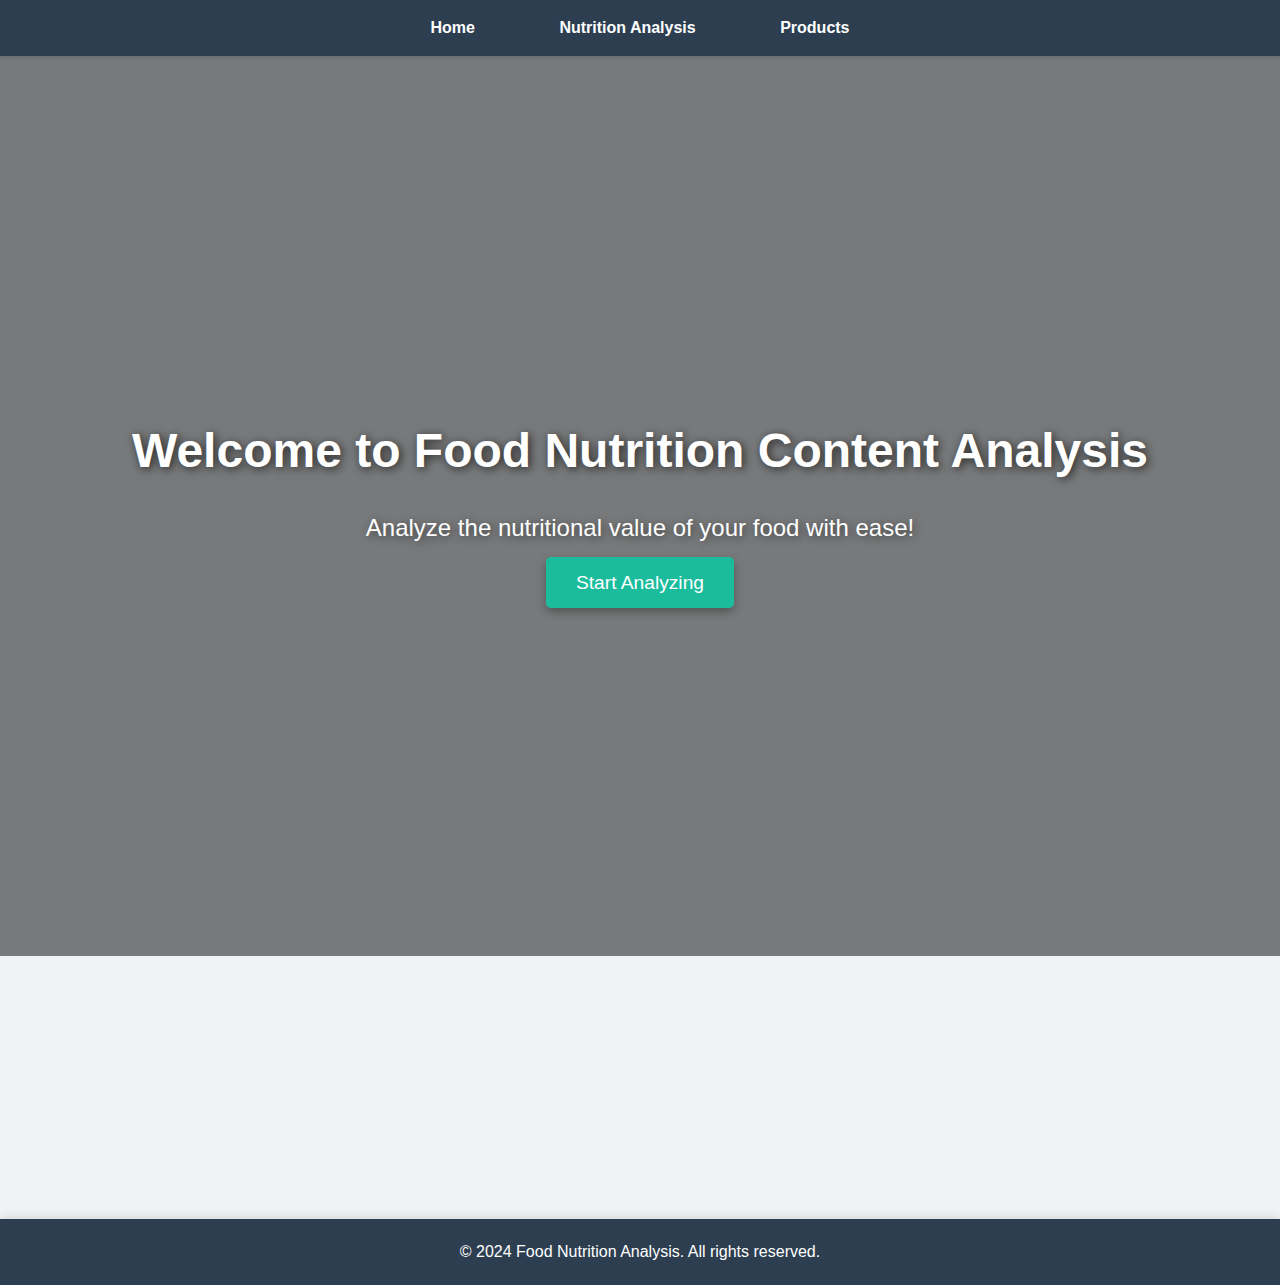
<file: index.html>
<!DOCTYPE html>
<html lang="en">
<head>
    <meta charset="UTF-8">
    <meta name="viewport" content="width=device-width, initial-scale=1.0">
    <title>Food Nutrition Content Analysis</title>
    <link rel="stylesheet" href="styles.css">
</head>
<body>
    <!-- Navigation Bar -->
    <nav>
        <ul>
            <li><a href="index.html">Home</a></li>
            <li><a href="nutrition.html">Nutrition Analysis</a></li>
            <li><a href="products.html">Products</a></li>
        </ul>
    </nav>

    <!-- Homepage Content -->
    <header>
        <div class="hero-content">
            <h1>Welcome to Food Nutrition Content Analysis</h1>
            <p>Analyze the nutritional value of your food with ease!</p>
            <a href="nutrition.html" class="cta-button">Start Analyzing</a>
        </div>
    </header>

    <!-- About Section with Shadow and Fading Effect -->
    <section id="about">
        <h2>About Us</h2>
        <p>We provide accurate food nutrition data for thousands of food items. Whether you're interested in fruits, vegetables, dairy, or other products, we've got you covered.</p>
        <a href="products.html" class="cta-link">Explore Products</a>
    </section>

    <footer>
        <p>&copy; 2024 Food Nutrition Analysis. All rights reserved.</p>
    </footer>
</body>
</html>
</file>
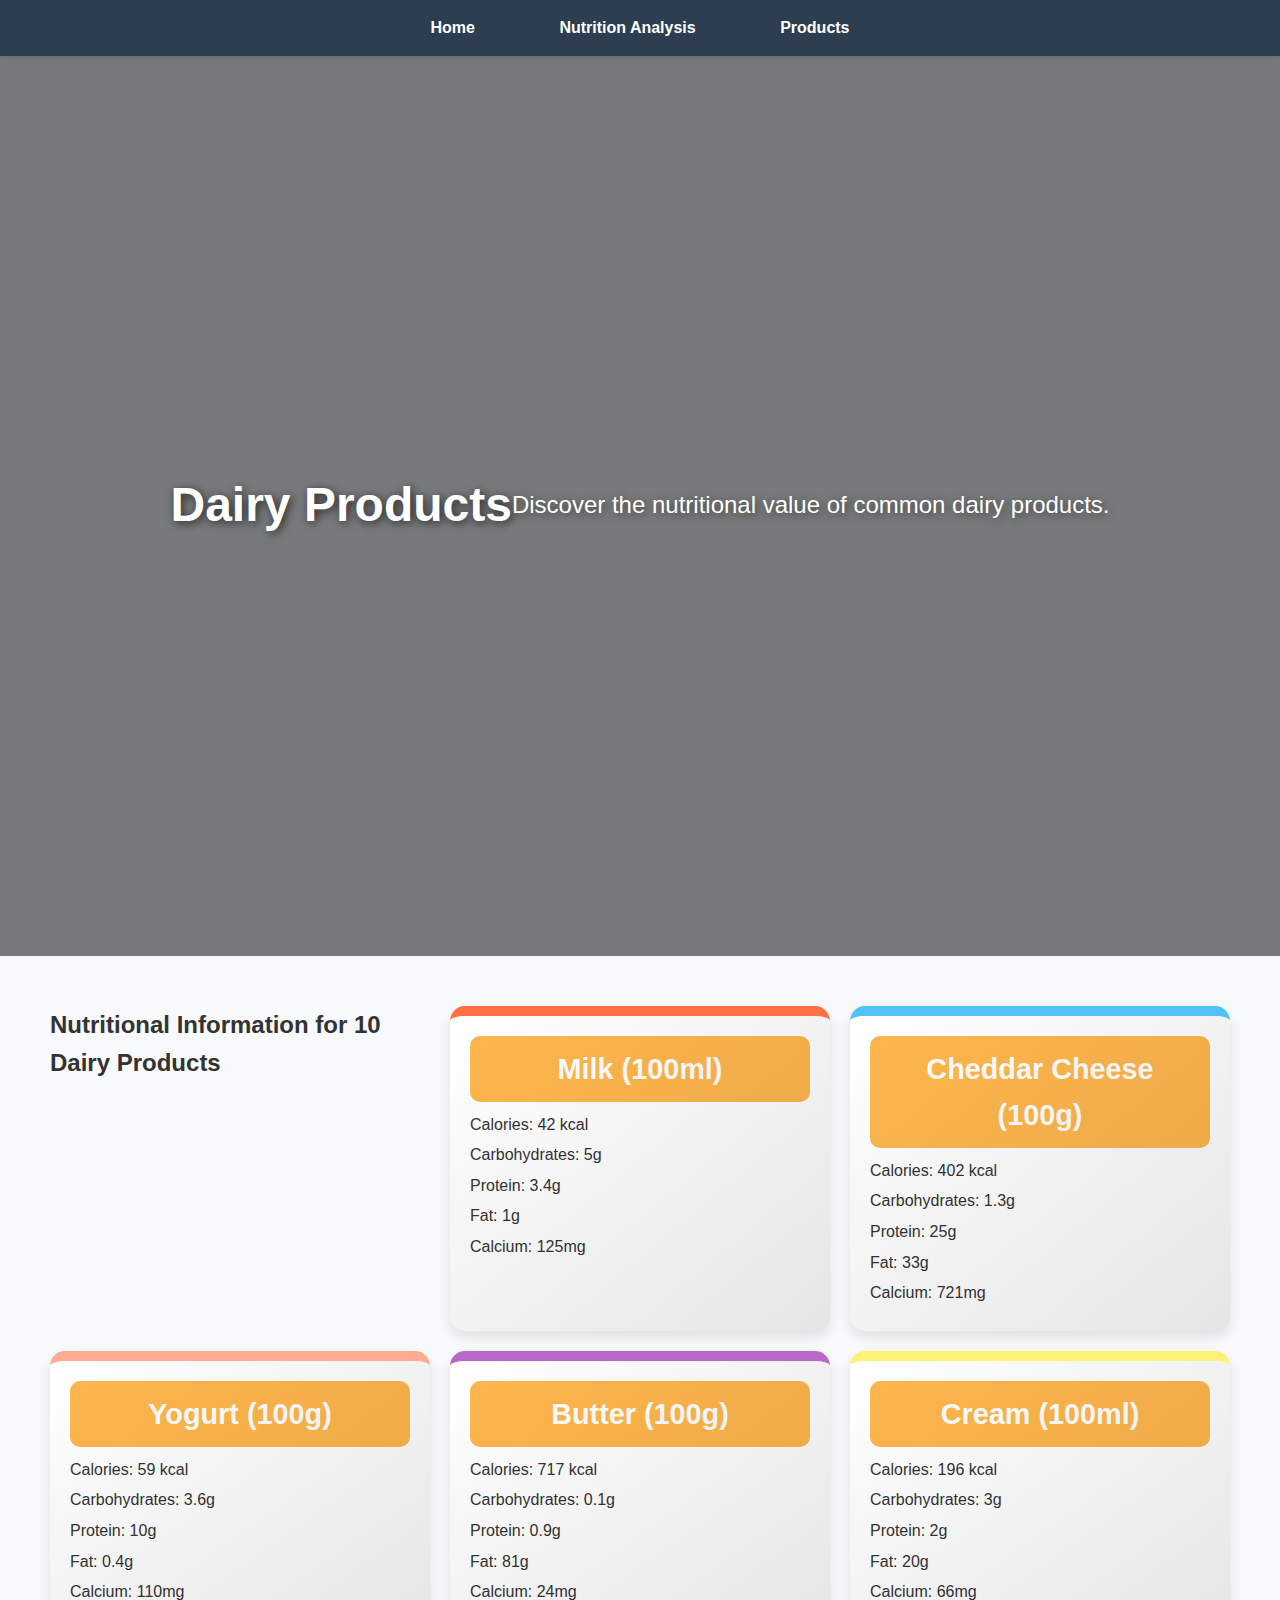
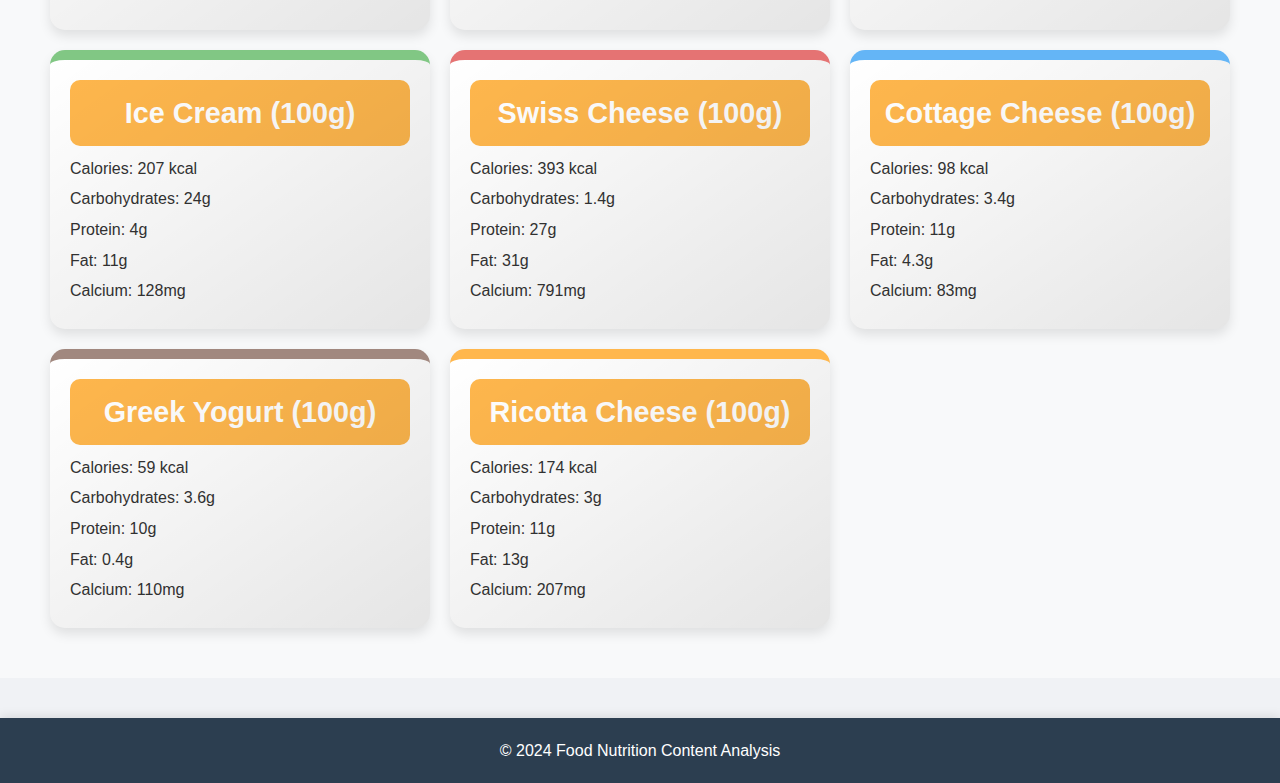
<file: dairy.html>
<!DOCTYPE html>
<html lang="en">
<head>
    <meta charset="UTF-8">
    <meta name="viewport" content="width=device-width, initial-scale=1.0">
    <title>Dairy Products</title>
    <link rel="stylesheet" href="styles.css">
</head>
<body>
    <!-- Navigation Bar -->
    <nav>
        <ul>
            <li><a href="index.html">Home</a></li>
            <li><a href="nutrition.html">Nutrition Analysis</a></li>
            <li><a href="products.html">Products</a></li>
        </ul>
    </nav>

    <!-- Header -->
    <header>
        <h1>Dairy Products</h1>
        <p>Discover the nutritional value of common dairy products.</p>
    </header>

    <!-- Dairy List Section -->
    <section id="dairy-list">
        <h2>Nutritional Information for 10 Dairy Products</h2>

        <!-- 10 Dairy Products with their nutritional value -->
        <div class="dairy-card">
            <h3>Milk (100ml)</h3>
            <ul>
                <li>Calories: 42 kcal</li>
                <li>Carbohydrates: 5g</li>
                <li>Protein: 3.4g</li>
                <li>Fat: 1g</li>
                <li>Calcium: 125mg</li>
            </ul>
        </div>

        <div class="dairy-card">
            <h3>Cheddar Cheese (100g)</h3>
            <ul>
                <li>Calories: 402 kcal</li>
                <li>Carbohydrates: 1.3g</li>
                <li>Protein: 25g</li>
                <li>Fat: 33g</li>
                <li>Calcium: 721mg</li>
            </ul>
        </div>

        <div class="dairy-card">
            <h3>Yogurt (100g)</h3>
            <ul>
                <li>Calories: 59 kcal</li>
                <li>Carbohydrates: 3.6g</li>
                <li>Protein: 10g</li>
                <li>Fat: 0.4g</li>
                <li>Calcium: 110mg</li>
            </ul>
        </div>

        <div class="dairy-card">
            <h3>Butter (100g)</h3>
            <ul>
                <li>Calories: 717 kcal</li>
                <li>Carbohydrates: 0.1g</li>
                <li>Protein: 0.9g</li>
                <li>Fat: 81g</li>
                <li>Calcium: 24mg</li>
            </ul>
        </div>

        <div class="dairy-card">
            <h3>Cream (100ml)</h3>
            <ul>
                <li>Calories: 196 kcal</li>
                <li>Carbohydrates: 3g</li>
                <li>Protein: 2g</li>
                <li>Fat: 20g</li>
                <li>Calcium: 66mg</li>
            </ul>
        </div>

        <div class="dairy-card">
            <h3>Ice Cream (100g)</h3>
            <ul>
                <li>Calories: 207 kcal</li>
                <li>Carbohydrates: 24g</li>
                <li>Protein: 4g</li>
                <li>Fat: 11g</li>
                <li>Calcium: 128mg</li>
            </ul>
        </div>

        <div class="dairy-card">
            <h3>Swiss Cheese (100g)</h3>
            <ul>
                <li>Calories: 393 kcal</li>
                <li>Carbohydrates: 1.4g</li>
                <li>Protein: 27g</li>
                <li>Fat: 31g</li>
                <li>Calcium: 791mg</li>
            </ul>
        </div>

        <div class="dairy-card">
            <h3>Cottage Cheese (100g)</h3>
            <ul>
                <li>Calories: 98 kcal</li>
                <li>Carbohydrates: 3.4g</li>
                <li>Protein: 11g</li>
                <li>Fat: 4.3g</li>
                <li>Calcium: 83mg</li>
            </ul>
        </div>

        <div class="dairy-card">
            <h3>Greek Yogurt (100g)</h3>
            <ul>
                <li>Calories: 59 kcal</li>
                <li>Carbohydrates: 3.6g</li>
                <li>Protein: 10g</li>
                <li>Fat: 0.4g</li>
                <li>Calcium: 110mg</li>
            </ul>
        </div>

        <div class="dairy-card">
            <h3>Ricotta Cheese (100g)</h3>
            <ul>
                <li>Calories: 174 kcal</li>
                <li>Carbohydrates: 3g</li>
                <li>Protein: 11g</li>
                <li>Fat: 13g</li>
                <li>Calcium: 207mg</li>
            </ul>
        </div>
    </section>

    <!-- Footer -->
    <footer>
        <p>&copy; 2024 Food Nutrition Content Analysis</p>
    </footer>
</body>
</html>
</file>
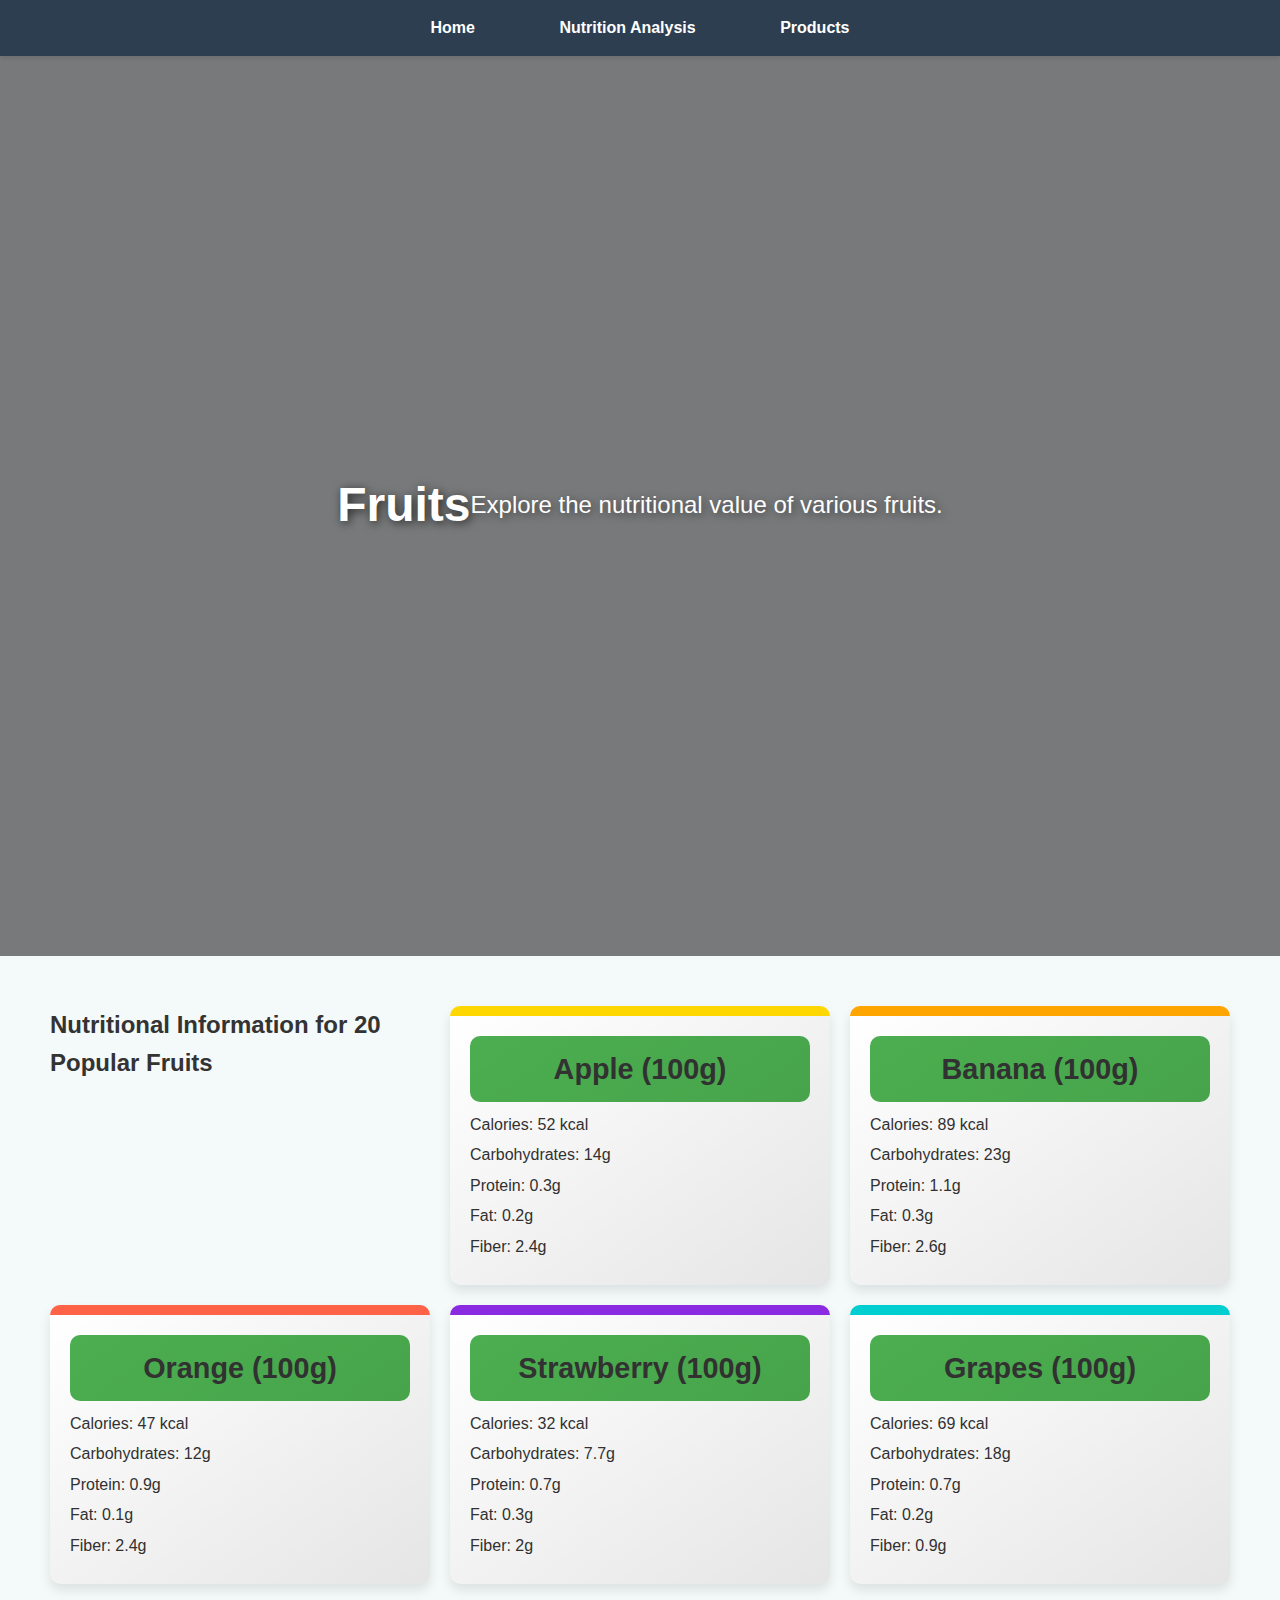
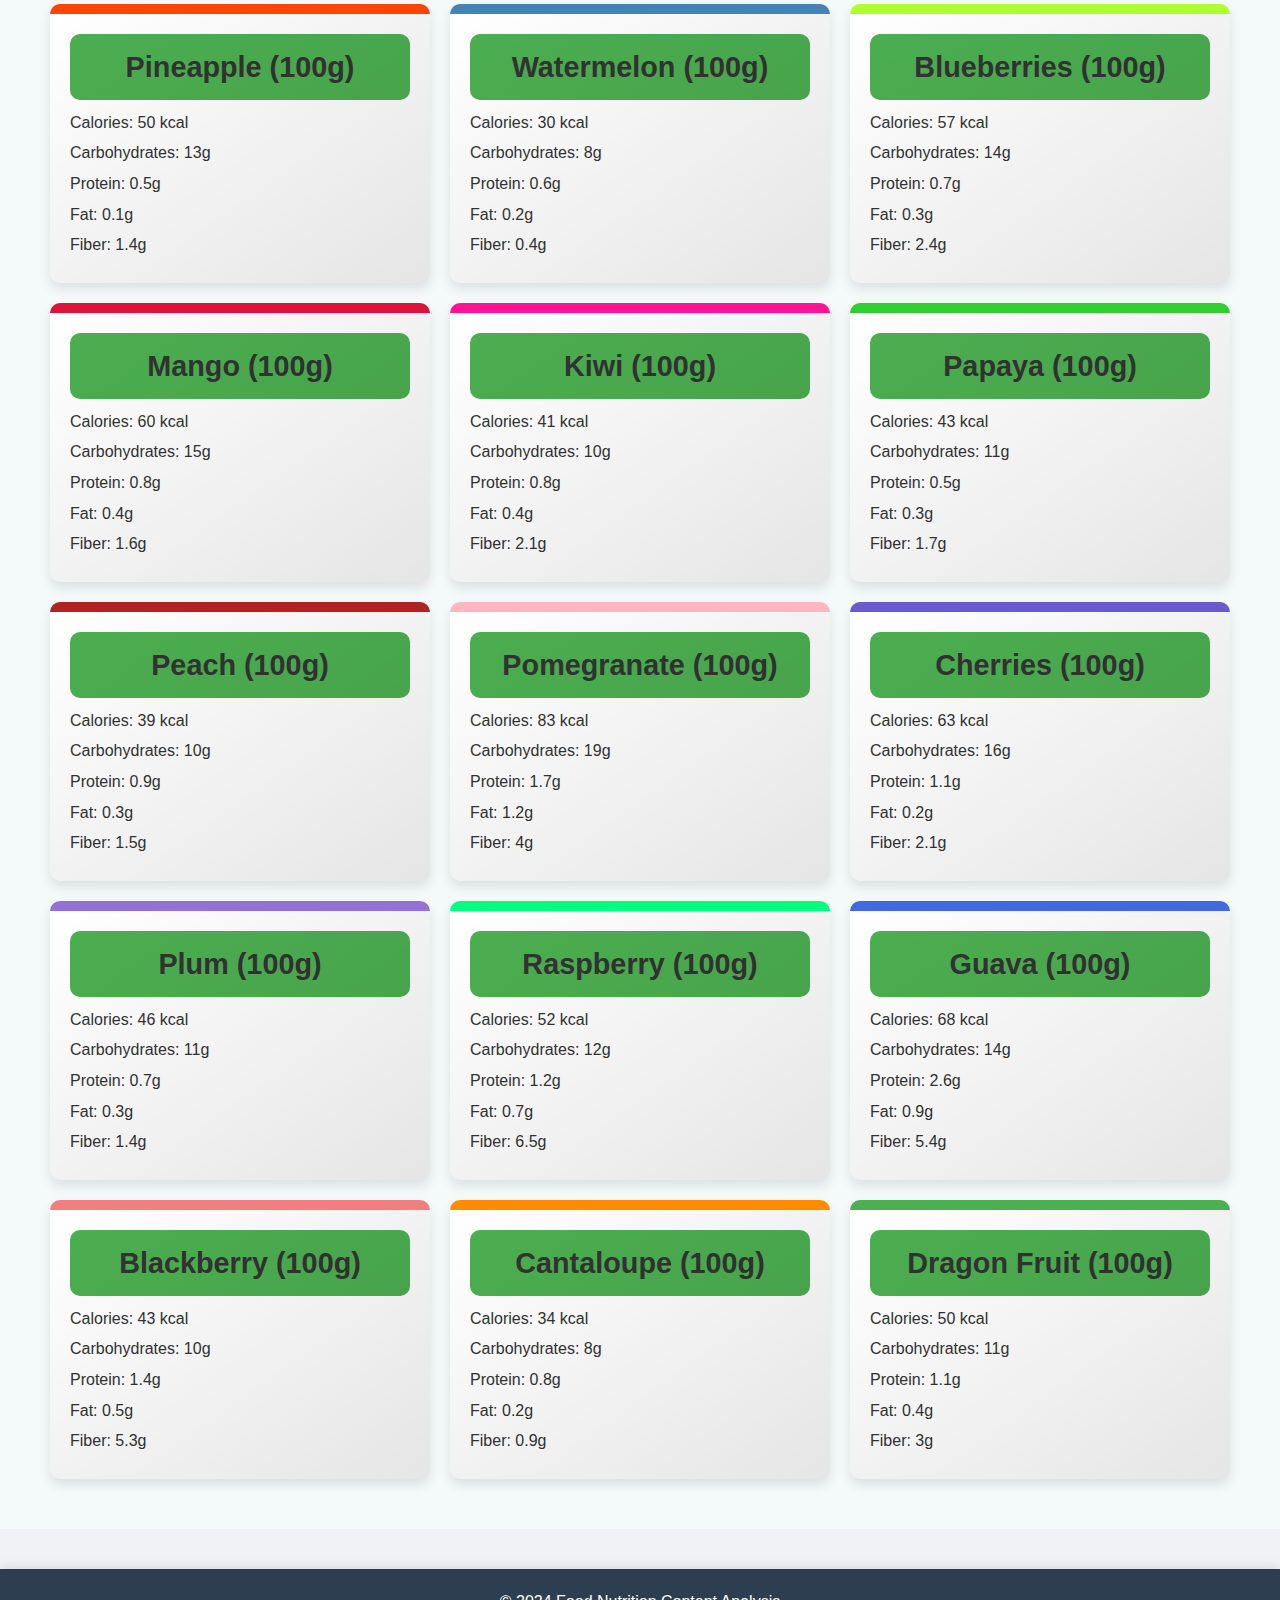
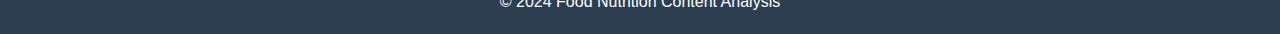
<file: fruits.html>
<!DOCTYPE html>
<html lang="en">
<head>
    <meta charset="UTF-8">
    <meta name="viewport" content="width=device-width, initial-scale=1.0">
    <title>Fruits</title>
    <link rel="stylesheet" href="styles.css">
</head>
<body>
    <!-- Navigation Bar -->
    <nav>
        <ul>
            <li><a href="index.html">Home</a></li>
            <li><a href="nutrition.html">Nutrition Analysis</a></li>
            <li><a href="products.html">Products</a></li>
        </ul>
    </nav>

    <!-- Header -->
    <header>
        <h1>Fruits</h1>
        <p>Explore the nutritional value of various fruits.</p>
    </header>

    <!-- Fruit List Section -->
    <section id="fruits-list">
        <h2>Nutritional Information for 20 Popular Fruits</h2>

        <!-- Existing 10 fruits -->
        <div class="fruit-card">
            <h3>Apple (100g)</h3>
            <ul>
                <li>Calories: 52 kcal</li>
                <li>Carbohydrates: 14g</li>
                <li>Protein: 0.3g</li>
                <li>Fat: 0.2g</li>
                <li>Fiber: 2.4g</li>
            </ul>
        </div>

        <div class="fruit-card">
            <h3>Banana (100g)</h3>
            <ul>
                <li>Calories: 89 kcal</li>
                <li>Carbohydrates: 23g</li>
                <li>Protein: 1.1g</li>
                <li>Fat: 0.3g</li>
                <li>Fiber: 2.6g</li>
            </ul>
        </div>

        <div class="fruit-card">
            <h3>Orange (100g)</h3>
            <ul>
                <li>Calories: 47 kcal</li>
                <li>Carbohydrates: 12g</li>
                <li>Protein: 0.9g</li>
                <li>Fat: 0.1g</li>
                <li>Fiber: 2.4g</li>
            </ul>
        </div>

        <div class="fruit-card">
            <h3>Strawberry (100g)</h3>
            <ul>
                <li>Calories: 32 kcal</li>
                <li>Carbohydrates: 7.7g</li>
                <li>Protein: 0.7g</li>
                <li>Fat: 0.3g</li>
                <li>Fiber: 2g</li>
            </ul>
        </div>

        <div class="fruit-card">
            <h3>Grapes (100g)</h3>
            <ul>
                <li>Calories: 69 kcal</li>
                <li>Carbohydrates: 18g</li>
                <li>Protein: 0.7g</li>
                <li>Fat: 0.2g</li>
                <li>Fiber: 0.9g</li>
            </ul>
        </div>

        <div class="fruit-card">
            <h3>Pineapple (100g)</h3>
            <ul>
                <li>Calories: 50 kcal</li>
                <li>Carbohydrates: 13g</li>
                <li>Protein: 0.5g</li>
                <li>Fat: 0.1g</li>
                <li>Fiber: 1.4g</li>
            </ul>
        </div>

        <div class="fruit-card">
            <h3>Watermelon (100g)</h3>
            <ul>
                <li>Calories: 30 kcal</li>
                <li>Carbohydrates: 8g</li>
                <li>Protein: 0.6g</li>
                <li>Fat: 0.2g</li>
                <li>Fiber: 0.4g</li>
            </ul>
        </div>

        <div class="fruit-card">
            <h3>Blueberries (100g)</h3>
            <ul>
                <li>Calories: 57 kcal</li>
                <li>Carbohydrates: 14g</li>
                <li>Protein: 0.7g</li>
                <li>Fat: 0.3g</li>
                <li>Fiber: 2.4g</li>
            </ul>
        </div>

        <div class="fruit-card">
            <h3>Mango (100g)</h3>
            <ul>
                <li>Calories: 60 kcal</li>
                <li>Carbohydrates: 15g</li>
                <li>Protein: 0.8g</li>
                <li>Fat: 0.4g</li>
                <li>Fiber: 1.6g</li>
            </ul>
        </div>

        <div class="fruit-card">
            <h3>Kiwi (100g)</h3>
            <ul>
                <li>Calories: 41 kcal</li>
                <li>Carbohydrates: 10g</li>
                <li>Protein: 0.8g</li>
                <li>Fat: 0.4g</li>
                <li>Fiber: 2.1g</li>
            </ul>
        </div>

        <!-- New 10 fruits -->
        <div class="fruit-card">
            <h3>Papaya (100g)</h3>
            <ul>
                <li>Calories: 43 kcal</li>
                <li>Carbohydrates: 11g</li>
                <li>Protein: 0.5g</li>
                <li>Fat: 0.3g</li>
                <li>Fiber: 1.7g</li>
            </ul>
        </div>

        <div class="fruit-card">
            <h3>Peach (100g)</h3>
            <ul>
                <li>Calories: 39 kcal</li>
                <li>Carbohydrates: 10g</li>
                <li>Protein: 0.9g</li>
                <li>Fat: 0.3g</li>
                <li>Fiber: 1.5g</li>
            </ul>
        </div>

        <div class="fruit-card">
            <h3>Pomegranate (100g)</h3>
            <ul>
                <li>Calories: 83 kcal</li>
                <li>Carbohydrates: 19g</li>
                <li>Protein: 1.7g</li>
                <li>Fat: 1.2g</li>
                <li>Fiber: 4g</li>
            </ul>
        </div>

        <div class="fruit-card">
            <h3>Cherries (100g)</h3>
            <ul>
                <li>Calories: 63 kcal</li>
                <li>Carbohydrates: 16g</li>
                <li>Protein: 1.1g</li>
                <li>Fat: 0.2g</li>
                <li>Fiber: 2.1g</li>
            </ul>
        </div>

        <div class="fruit-card">
            <h3>Plum (100g)</h3>
            <ul>
                <li>Calories: 46 kcal</li>
                <li>Carbohydrates: 11g</li>
                <li>Protein: 0.7g</li>
                <li>Fat: 0.3g</li>
                <li>Fiber: 1.4g</li>
            </ul>
        </div>

        <div class="fruit-card">
            <h3>Raspberry (100g)</h3>
            <ul>
                <li>Calories: 52 kcal</li>
                <li>Carbohydrates: 12g</li>
                <li>Protein: 1.2g</li>
                <li>Fat: 0.7g</li>
                <li>Fiber: 6.5g</li>
            </ul>
        </div>

        <div class="fruit-card">
            <h3>Guava (100g)</h3>
            <ul>
                <li>Calories: 68 kcal</li>
                <li>Carbohydrates: 14g</li>
                <li>Protein: 2.6g</li>
                <li>Fat: 0.9g</li>
                <li>Fiber: 5.4g</li>
            </ul>
        </div>

        <div class="fruit-card">
            <h3>Blackberry (100g)</h3>
            <ul>
                <li>Calories: 43 kcal</li>
                <li>Carbohydrates: 10g</li>
                <li>Protein: 1.4g</li>
                <li>Fat: 0.5g</li>
                <li>Fiber: 5.3g</li>
            </ul>
        </div>

        <div class="fruit-card">
            <h3>Cantaloupe (100g)</h3>
            <ul>
                <li>Calories: 34 kcal</li>
                <li>Carbohydrates: 8g</li>
                <li>Protein: 0.8g</li>
                <li>Fat: 0.2g</li>
                <li>Fiber: 0.9g</li>
            </ul>
        </div>

        <div class="fruit-card">
            <h3>Dragon Fruit (100g)</h3>
            <ul>
                <li>Calories: 50 kcal</li>
                <li>Carbohydrates: 11g</li>
                <li>Protein: 1.1g</li>
                <li>Fat: 0.4g</li>
                <li>Fiber: 3g</li>
            </ul>
        </div>

    </section>

    <!-- Footer -->
    <footer>
        <p>&copy; 2024 Food Nutrition Content Analysis</p>
    </footer>
</body>
</html>
</file>
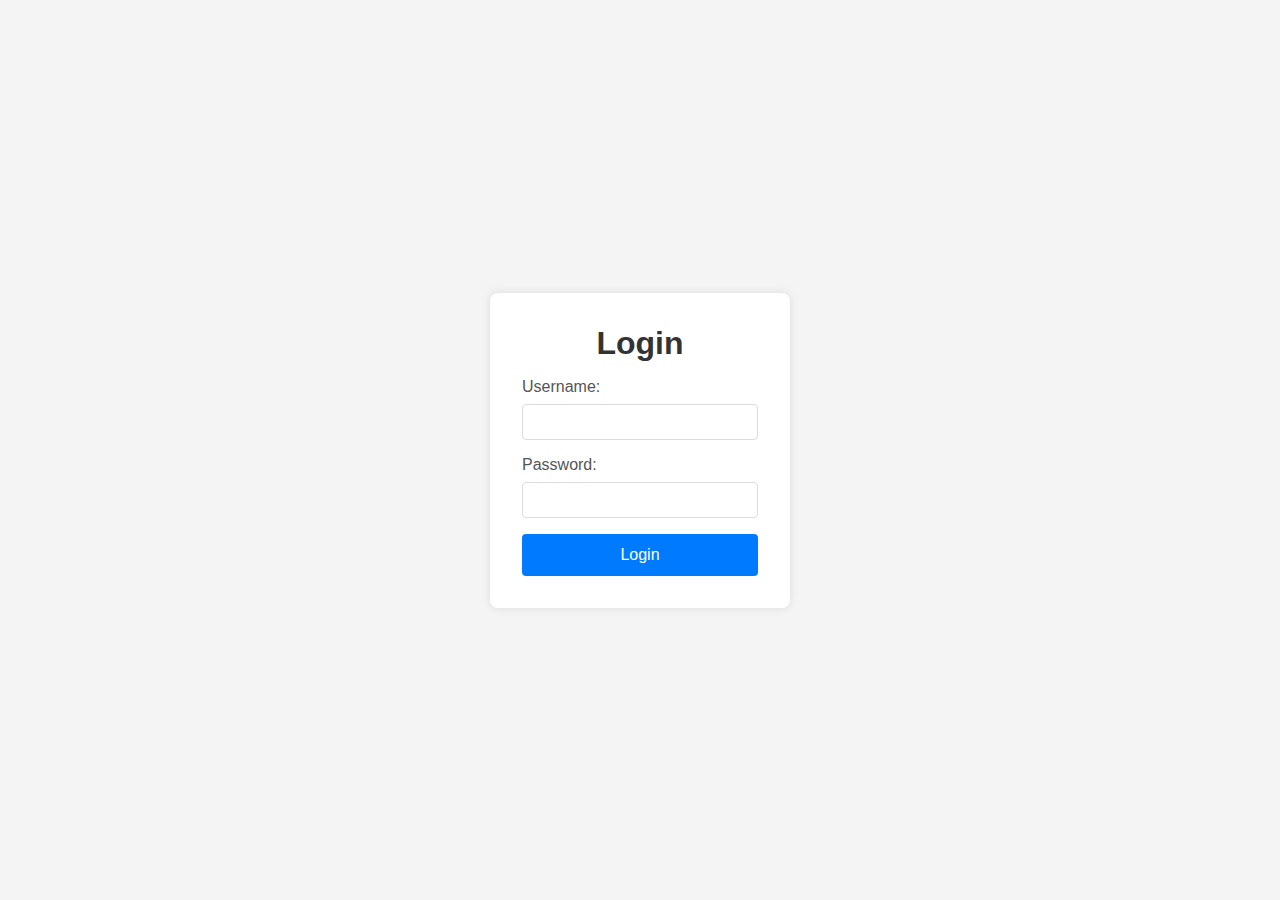
<file: login.html>
<!DOCTYPE html>
<html lang="en">
<head>
    <meta charset="UTF-8">
    <meta name="viewport" content="width=device-width, initial-scale=1.0">
    <title>Login Page</title>
    <link rel="stylesheet" href="login.css">
</head>
<body>
    <div class="login-container">
        <h1>Login</h1>
        <form action="#" method="post">
            <div class="form-group">
                <label for="username">Username:</label>
                <input type="text" id="username" name="username" required>
            </div>
            <div class="form-group">
                <label for="password">Password:</label>
                <input type="password" id="password" name="password" required>
            </div>
            <a href="index.html" class="login-button">Login</a>
        </form>
    </div>
</body>
</html>
</file>
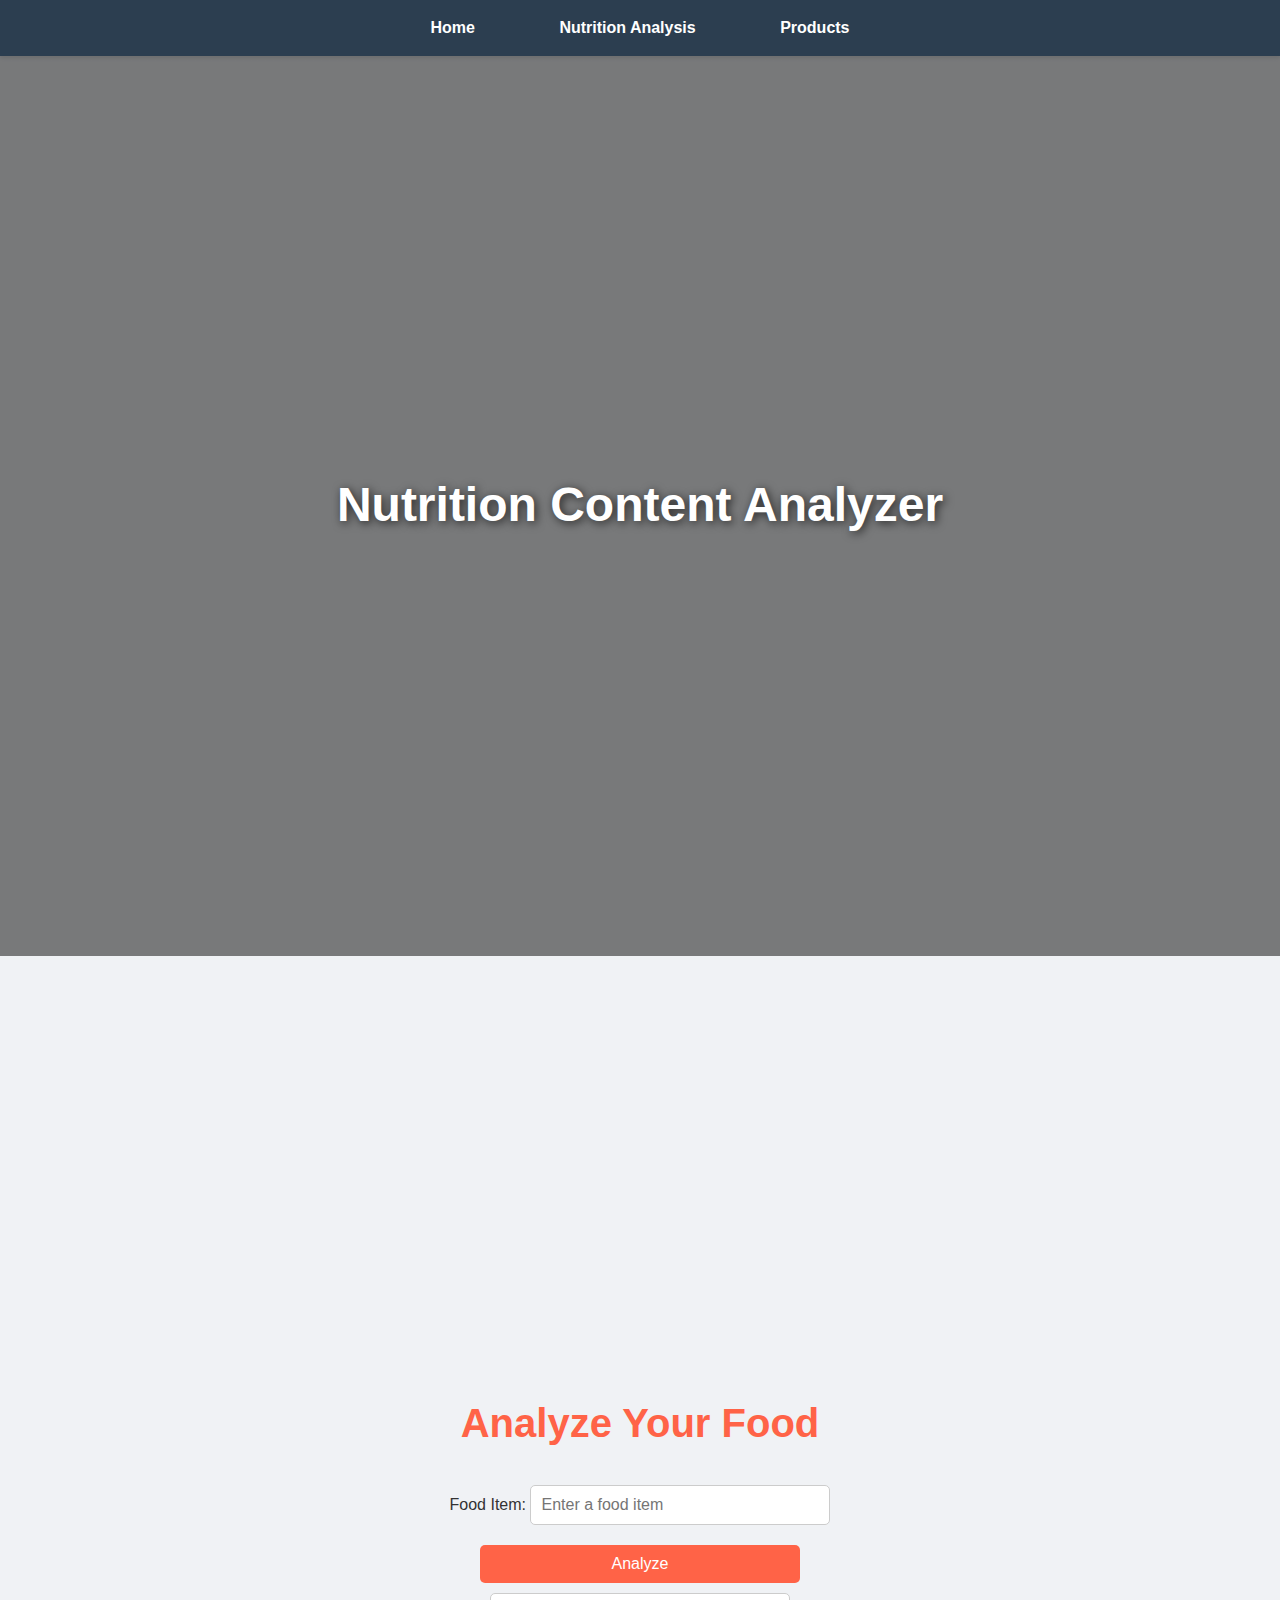
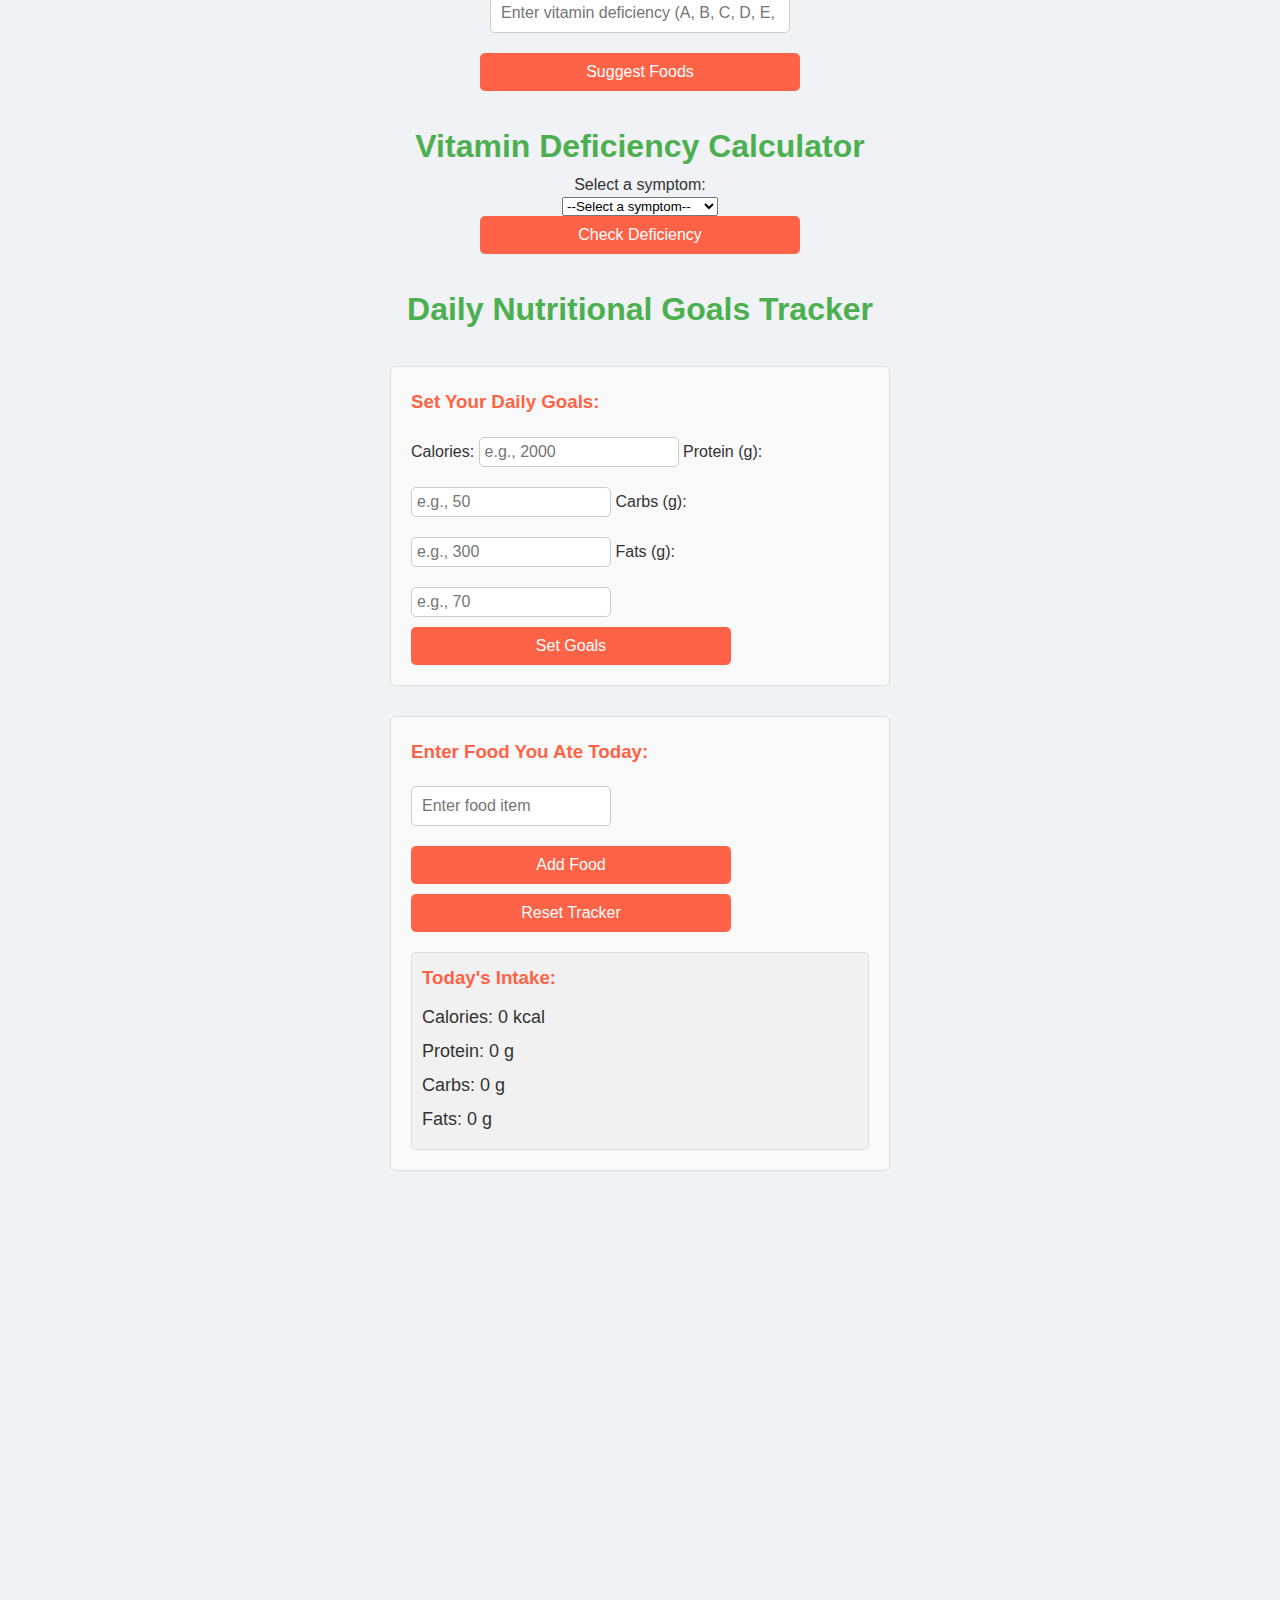
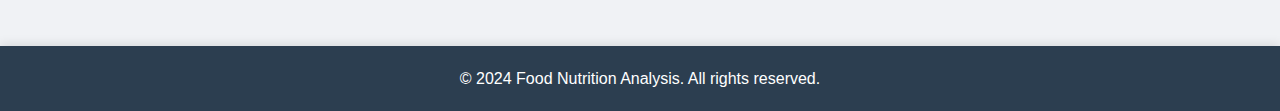
<file: nutrition.html>
<!DOCTYPE html>
<html lang="en">
<head>
    <meta charset="UTF-8">
    <meta name="viewport" content="width=device-width, initial-scale=1.0">
    <title>Nutrition Analyzer</title>
    <link rel="stylesheet" href="styles.css">
    <!-- Add FontAwesome for icons -->
    <link rel="stylesheet" href="https://cdnjs.cloudflare.com/ajax/libs/font-awesome/5.15.4/css/all.min.css">
</head>
<body>
  <nav>
    <ul>
        <li><a href="index.html">Home</a></li>
        <li><a href="nutrition.html">Nutrition Analysis</a></li>
        <li><a href="products.html">Products</a></li>
    </ul>
</nav>
    <header>
        <h1>Nutrition Content Analyzer</h1>
    </header>

    <main>
        <section id="analyze-section">
            
            <form id="nutrition-form">
                <h1>Analyze Your Food</h1>
                            <div class="form-group">
                                <label for="food-item">Food Item:</label>
                                <input type="text" id="food-item" name="food-item" placeholder="Enter a food item" required>
                            </div>
                            <button type="submit">Analyze</button>
                                    <!-- Input for vitamin deficiency -->
        <input type="text" id="vitamin-input" placeholder="Enter vitamin deficiency (A, B, C, D, E, K)">
        <button id="suggest-btn">Suggest Foods</button>

        <h2>Vitamin Deficiency Calculator</h2>
        <label for="symptom-input">Select a symptom:</label>
        <select id="symptom-input">
            <option value="">--Select a symptom--</option>
            <option value="tiredness">Tiredness</option>
            <option value="poor vision">Poor Vision</option>
            <option value="weak immune system">Weak Immune System</option>
            <option value="muscle weakness">Muscle Weakness</option>
            <option value="bone pain">Bone Pain</option>
            <option value="slow healing">Slow Healing Wounds</option>
            <option value="hair loss">Hair Loss</option>
            <option value="dry skin">Dry Skin</option>
            <option value="numbness or tingling">Numbness/Tingling</option>
            <option value="bleeding gums">Bleeding Gums</option>
            <option value="frequent infections">Frequent infections</option>
            <option value="depression">Depression</option>
            <option value="memory problems">Memory Problem</option>
            <option value="irritability">Irritability</option>
            <option value="anemia">Anemia</option>
            <option value="brittle nails">Brittle Nails</option>
            <option value="night blindness">Night Blindness</option>
            <option value="osteoporosis">Osteoporosis</option>
            <option value="fatigue">Fatigue</option>
            <option value="cramps">Cramps</option>


            
        </select>
        <button id="deficiency-btn">Check Deficiency</button>

                    <!-- Section for Daily Nutritional Goals Tracker -->
                    <h2>Daily Nutritional Goals Tracker</h2>
                    <main>
                             <!-- Set Daily Goals -->
                              <div id="goals-section">
                                 <h3>Set Your Daily Goals:</h3>
                                 <label for="goal-calories">Calories:</label>
                                 <input type="number" id="goal-calories" placeholder="e.g., 2000">
                                 <label for="goal-protein">Protein (g):</label>
                                 <input type="number" id="goal-protein" placeholder="e.g., 50">
                                 <label for="goal-carbs">Carbs (g):</label>
                                 <input type="number" id="goal-carbs" placeholder="e.g., 300">
                                 <label for="goal-fat">Fats (g):</label>
                                 <input type="number" id="goal-fat" placeholder="e.g., 70">
                                 <button id="set-goals-btn">Set Goals</button>
                             </div>
                    <!-- Your existing tracker HTML structure -->
                    <div id="tracking-section">
                        <h3>Enter Food You Ate Today:</h3>
                        <input type="text" id="food-entry" placeholder="Enter food item">
                        <button id="add-food-btn">Add Food</button>
                
                        <!-- Reset Button -->
                        <button id="reset-tracker-btn">Reset Tracker</button>
                
                        <!-- Daily Totals -->
                        <div id="daily-summary">
                            <h3>Today's Intake:</h3>
                            <p id="calories-intake">Calories: 0 kcal</p>
                            <p id="protein-intake">Protein: 0 g</p>
                            <p id="carbs-intake">Carbs: 0 g</p>
                            <p id="fats-intake">Fats: 0 g</p>
                        </div>
                    </div>

            </form>

            <div id="result"></div> <!-- The div where results will be displayed -->
            <div id="suggestion"></div> <!-- Placeholder for vitamin deficiency suggestions -->
            <div id="deficiency-result"></div> <!-- Add this div -->
        </section>
    </main>

    <script src="app.js"></script> <!-- Link to your JavaScript file -->
    <footer>
        <p>&copy; 2024 Food Nutrition Analysis. All rights reserved.</p>
    </footer>
</body>
</html>
</file>
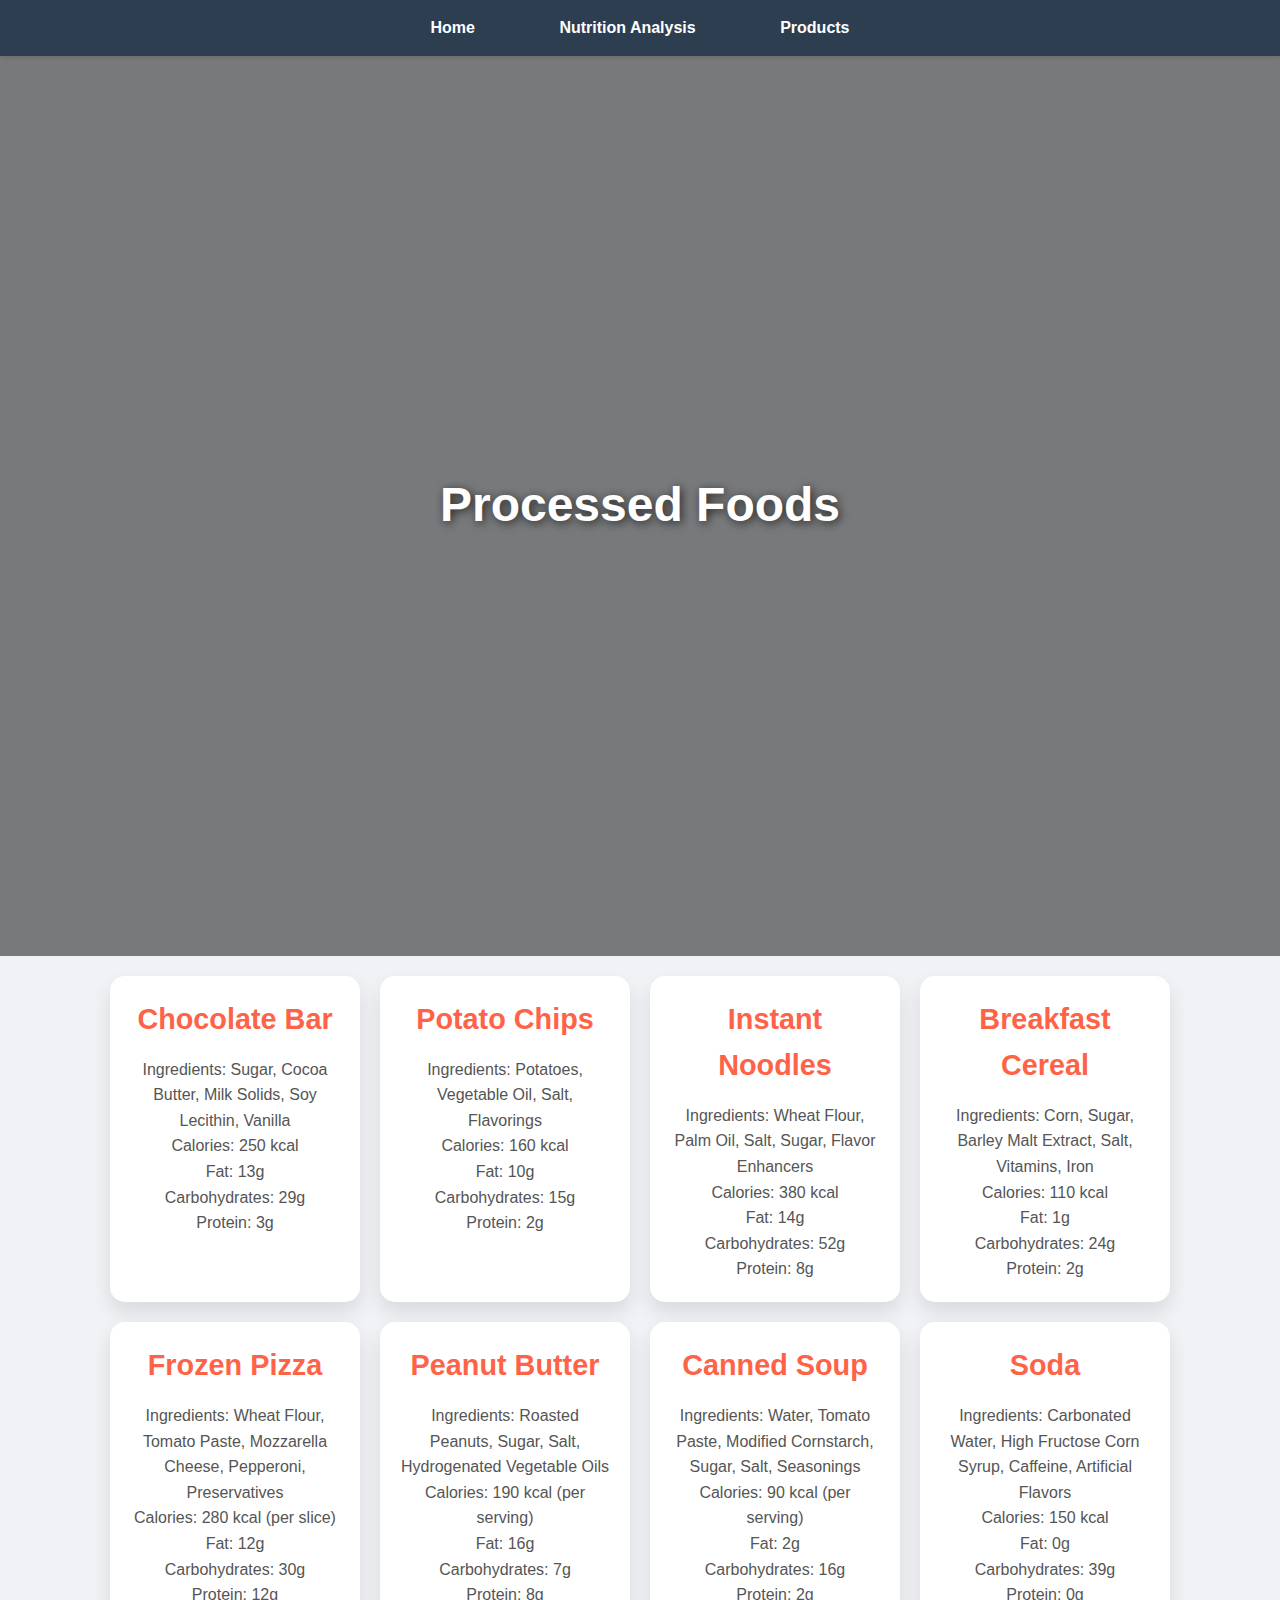
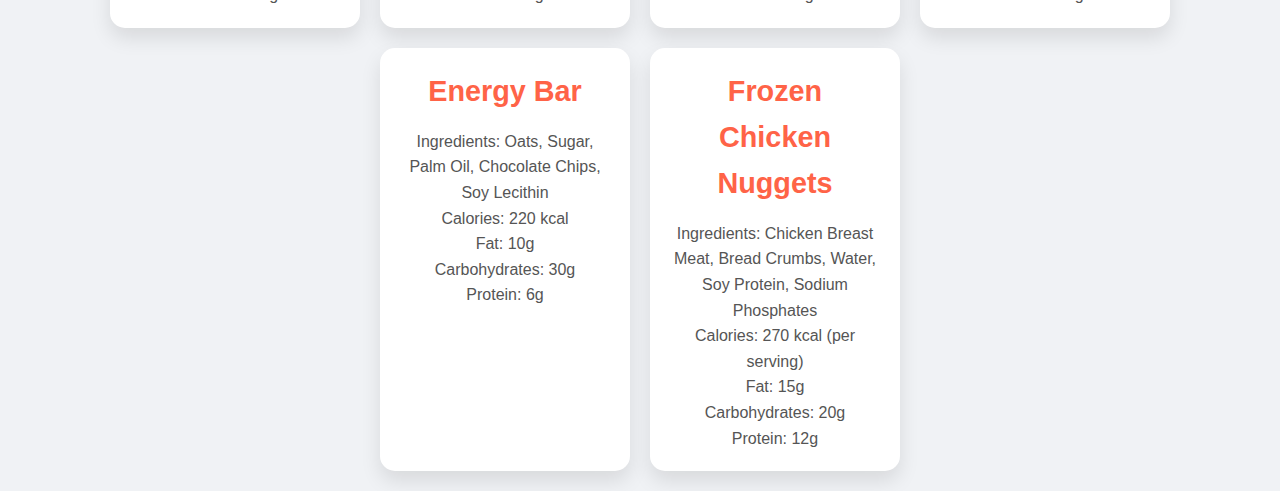
<file: processed.html>
<!DOCTYPE html>
<html lang="en">
<head>
    <meta charset="UTF-8">
    <meta name="viewport" content="width=device-width, initial-scale=1.0">
    <title>Processed Foods</title>
    <link rel="stylesheet" href="styles.css">
</head>
<body>
  <nav>
    <ul>
        <li><a href="index.html">Home</a></li>
        <li><a href="nutrition.html">Nutrition Analysis</a></li>
        <li><a href="products.html">Products</a></li>
    </ul>
</nav>
    <header>
        <h1>Processed Foods</h1>
    </header>

    <main>
        <section id="food-cards">
            <!-- Processed Food 1 -->
            <div class="food-card">
                <h2>Chocolate Bar</h2>
                <ul>
                    <li>Ingredients: Sugar, Cocoa Butter, Milk Solids, Soy Lecithin, Vanilla</li>
                    <li>Calories: 250 kcal</li>
                    <li>Fat: 13g</li>
                    <li>Carbohydrates: 29g</li>
                    <li>Protein: 3g</li>
                </ul>
            </div>

            <!-- Processed Food 2 -->
            <div class="food-card">
                <h2>Potato Chips</h2>
                <ul>
                    <li>Ingredients: Potatoes, Vegetable Oil, Salt, Flavorings</li>
                    <li>Calories: 160 kcal</li>
                    <li>Fat: 10g</li>
                    <li>Carbohydrates: 15g</li>
                    <li>Protein: 2g</li>
                </ul>
            </div>

            <!-- Processed Food 3 -->
            <div class="food-card">
                <h2>Instant Noodles</h2>
                <ul>
                    <li>Ingredients: Wheat Flour, Palm Oil, Salt, Sugar, Flavor Enhancers</li>
                    <li>Calories: 380 kcal</li>
                    <li>Fat: 14g</li>
                    <li>Carbohydrates: 52g</li>
                    <li>Protein: 8g</li>
                </ul>
            </div>

            <!-- Processed Food 4 -->
            <div class="food-card">
                <h2>Breakfast Cereal</h2>
                <ul>
                    <li>Ingredients: Corn, Sugar, Barley Malt Extract, Salt, Vitamins, Iron</li>
                    <li>Calories: 110 kcal</li>
                    <li>Fat: 1g</li>
                    <li>Carbohydrates: 24g</li>
                    <li>Protein: 2g</li>
                </ul>
            </div>

            <!-- Processed Food 5 -->
            <div class="food-card">
                <h2>Frozen Pizza</h2>
                <ul>
                    <li>Ingredients: Wheat Flour, Tomato Paste, Mozzarella Cheese, Pepperoni, Preservatives</li>
                    <li>Calories: 280 kcal (per slice)</li>
                    <li>Fat: 12g</li>
                    <li>Carbohydrates: 30g</li>
                    <li>Protein: 12g</li>
                </ul>
            </div>

            <!-- Processed Food 6 -->
            <div class="food-card">
                <h2>Peanut Butter</h2>
                <ul>
                    <li>Ingredients: Roasted Peanuts, Sugar, Salt, Hydrogenated Vegetable Oils</li>
                    <li>Calories: 190 kcal (per serving)</li>
                    <li>Fat: 16g</li>
                    <li>Carbohydrates: 7g</li>
                    <li>Protein: 8g</li>
                </ul>
            </div>

            <!-- Processed Food 7 -->
            <div class="food-card">
                <h2>Canned Soup</h2>
                <ul>
                    <li>Ingredients: Water, Tomato Paste, Modified Cornstarch, Sugar, Salt, Seasonings</li>
                    <li>Calories: 90 kcal (per serving)</li>
                    <li>Fat: 2g</li>
                    <li>Carbohydrates: 16g</li>
                    <li>Protein: 2g</li>
                </ul>
            </div>

            <!-- Processed Food 8 -->
            <div class="food-card">
                <h2>Soda</h2>
                <ul>
                    <li>Ingredients: Carbonated Water, High Fructose Corn Syrup, Caffeine, Artificial Flavors</li>
                    <li>Calories: 150 kcal</li>
                    <li>Fat: 0g</li>
                    <li>Carbohydrates: 39g</li>
                    <li>Protein: 0g</li>
                </ul>
            </div>

            <!-- Processed Food 9 -->
            <div class="food-card">
                <h2>Energy Bar</h2>
                <ul>
                    <li>Ingredients: Oats, Sugar, Palm Oil, Chocolate Chips, Soy Lecithin</li>
                    <li>Calories: 220 kcal</li>
                    <li>Fat: 10g</li>
                    <li>Carbohydrates: 30g</li>
                    <li>Protein: 6g</li>
                </ul>
            </div>

            <!-- Processed Food 10 -->
            <div class="food-card">
                <h2>Frozen Chicken Nuggets</h2>
                <ul>
                    <li>Ingredients: Chicken Breast Meat, Bread Crumbs, Water, Soy Protein, Sodium Phosphates</li>
                    <li>Calories: 270 kcal (per serving)</li>
                    <li>Fat: 15g</li>
                    <li>Carbohydrates: 20g</li>
                    <li>Protein: 12g</li>
                </ul>
            </div>
        </section>
    </main>

    <script src="app.js"></script>
</body>
</html>
</file>
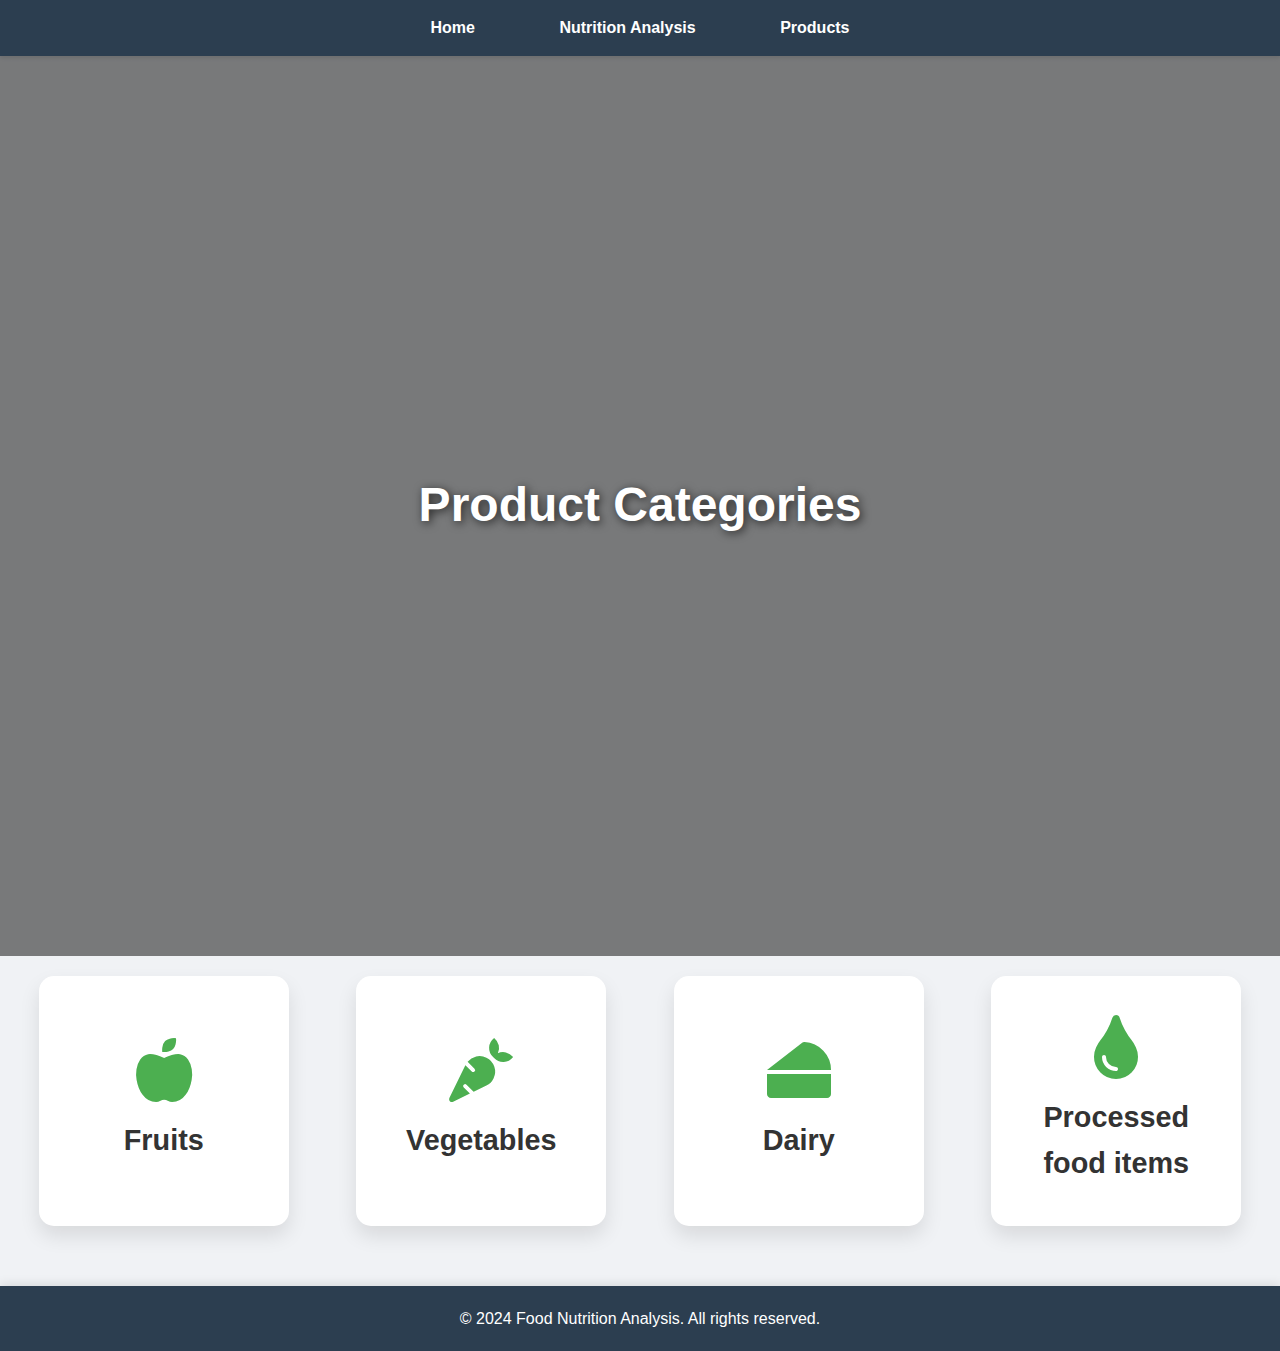
<file: products.html>
<!DOCTYPE html>
<html lang="en">
<head>
    <meta charset="UTF-8">
    <meta name="viewport" content="width=device-width, initial-scale=1.0">
    <title>Products</title>
    <link rel="stylesheet" href="styles.css">
    <!-- Add FontAwesome for icons -->
    <link rel="stylesheet" href="https://cdnjs.cloudflare.com/ajax/libs/font-awesome/5.15.4/css/all.min.css">
</head>
<body>
  <nav>
    <ul>
        <li><a href="index.html">Home</a></li>
        <li><a href="nutrition.html">Nutrition Analysis</a></li>
        <li><a href="products.html">Products</a></li>
    </ul>
</nav>
    <header>
        <h1>Product Categories</h1>
    </header>

    <main>
        <section id="product-categories">
            <div class="category-card">
                <a href="fruits.html">
                    <div class="card-content">
                        <i class="fas fa-apple-alt"></i>
                        <h2>Fruits</h2>
                    </div>
                </a>
            </div>

            <div class="category-card">
                <a href="vegetables.html">
                    <div class="card-content">
                        <i class="fas fa-carrot"></i>
                        <h2>Vegetables</h2>
                    </div>
                </a>
            </div>

            <div class="category-card">
                <a href="dairy.html">
                    <div class="card-content">
                        <i class="fas fa-cheese"></i>
                        <h2>Dairy</h2>
                    </div>
                </a>
            </div>

            <div class="category-card">
              <a href="processed.html">
                  <div class="card-content">
                      <i class="fas fa-tint"></i>
                      <h2>Processed food items</h2>
                  </div>
              </a>
          </div>
        </section>
    </main>

    <script src="app.js"></script> <!-- Link to your JavaScript file -->

    <footer>
      <p>&copy; 2024 Food Nutrition Analysis. All rights reserved.</p>
  </footer>
</body>
</html>
</file>
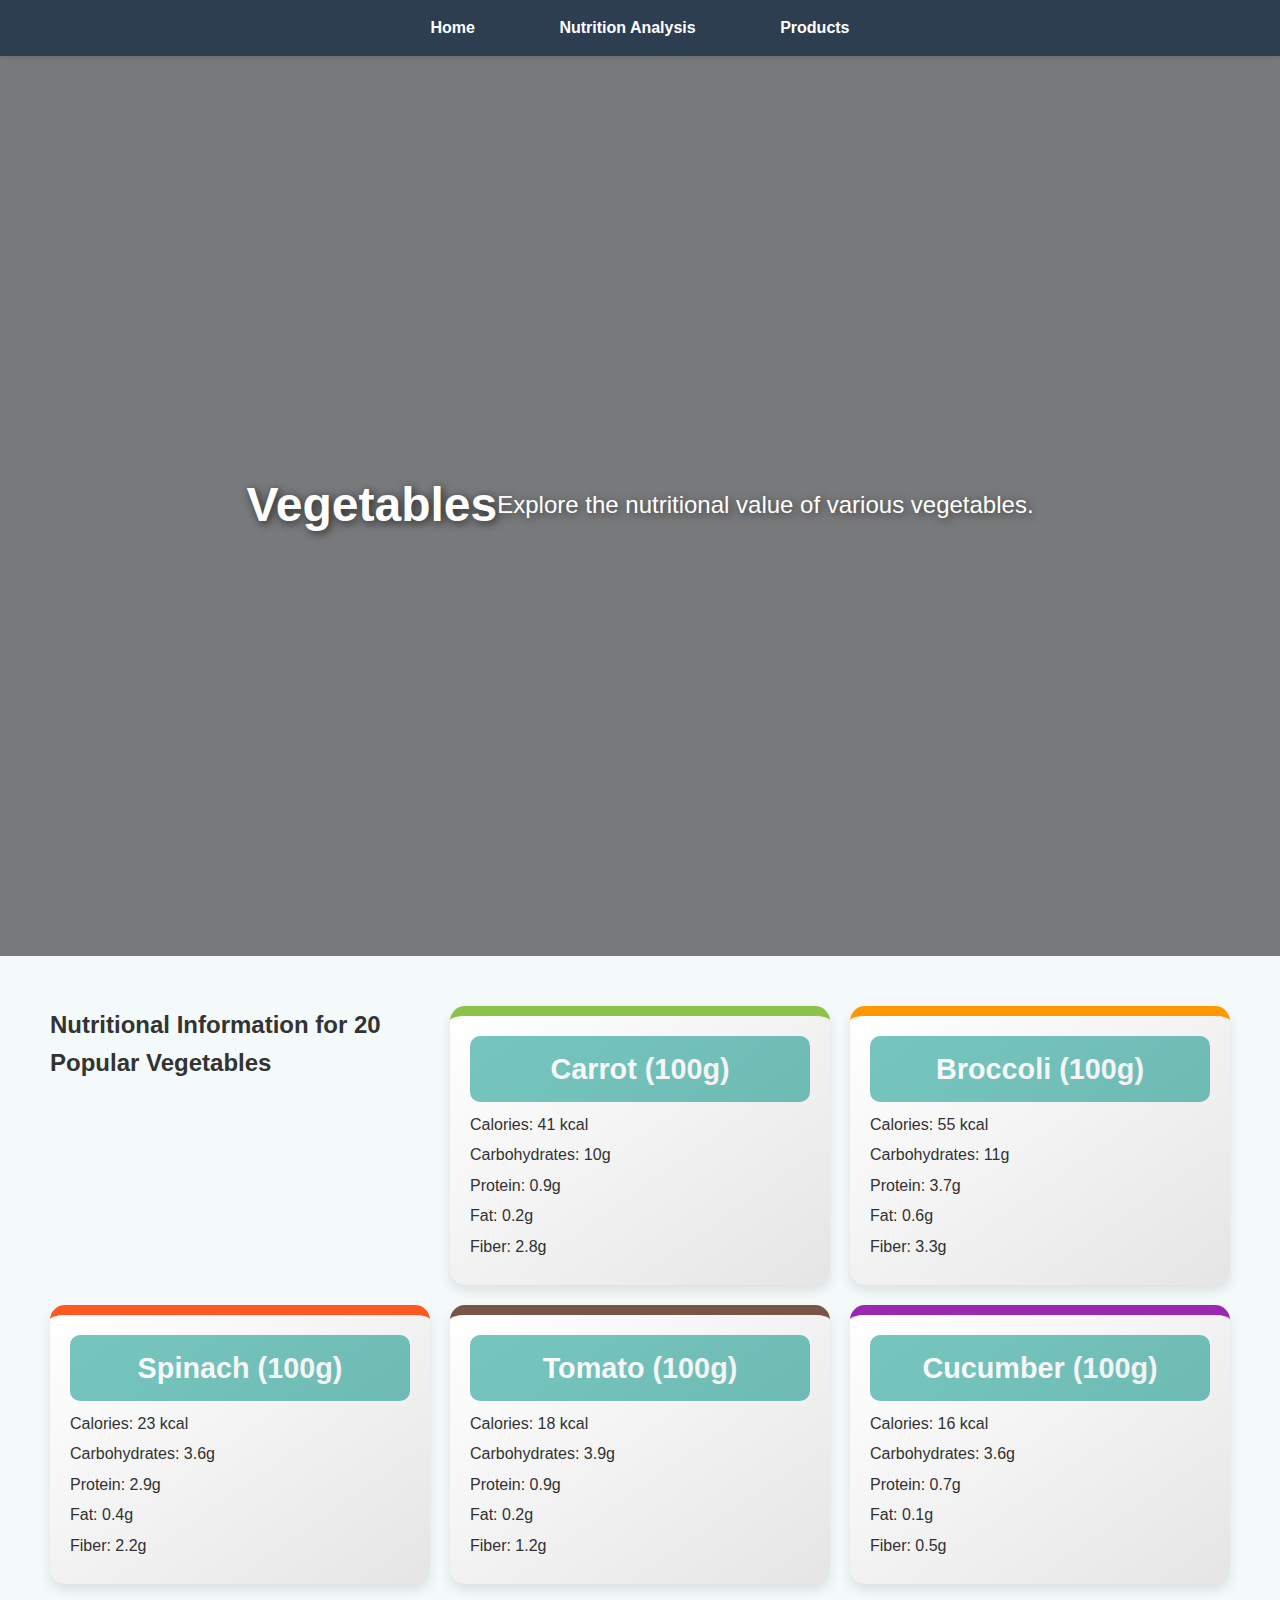
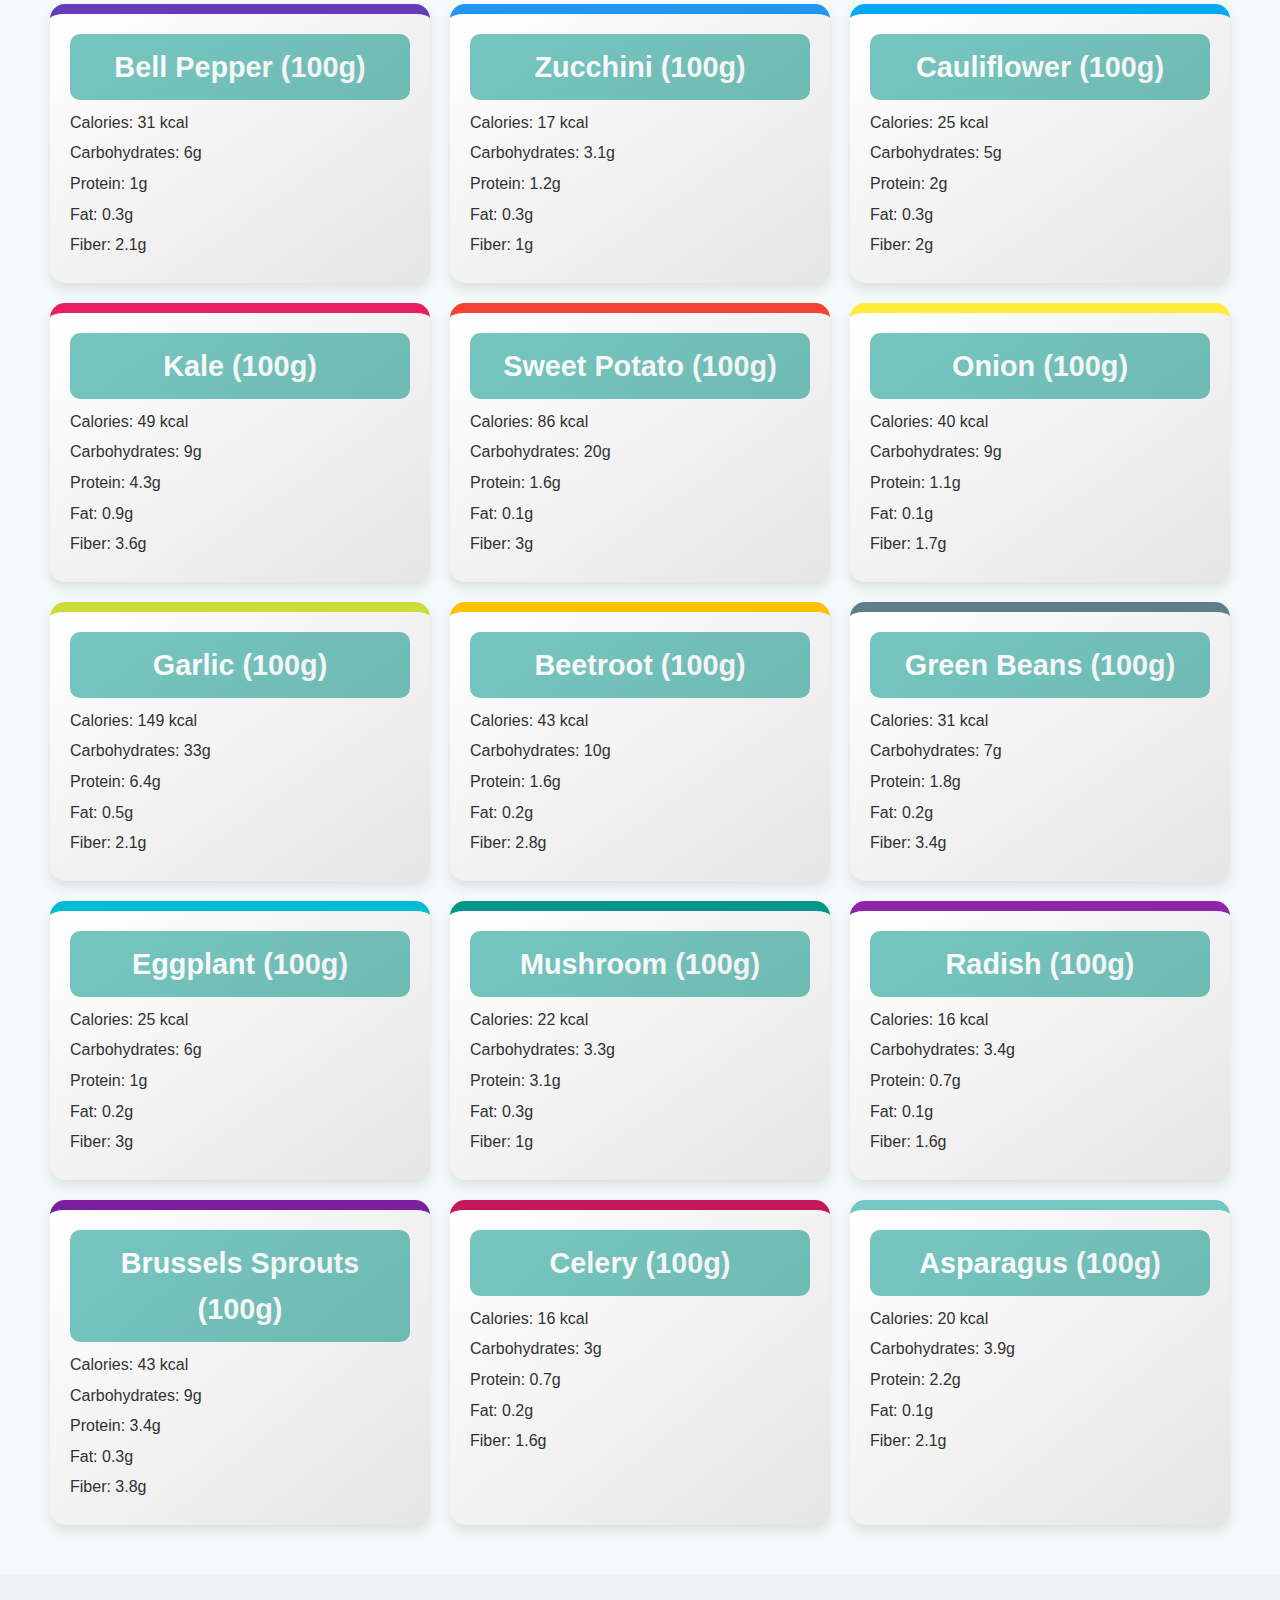
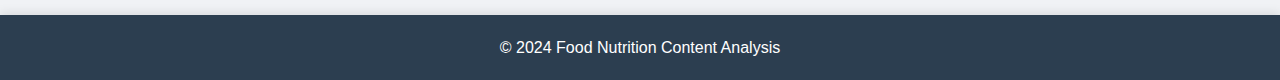
<file: vegetables.html>
<!DOCTYPE html>
<html lang="en">
<head>
    <meta charset="UTF-8">
    <meta name="viewport" content="width=device-width, initial-scale=1.0">
    <title>Vegetables</title>
    <link rel="stylesheet" href="styles.css">
</head>
<body>
    <!-- Navigation Bar -->
    <nav>
        <ul>
            <li><a href="index.html">Home</a></li>
            <li><a href="nutrition.html">Nutrition Analysis</a></li>
            <li><a href="products.html">Products</a></li>
        </ul>
    </nav>

    <!-- Header -->
    <header>
        <h1>Vegetables</h1>
        <p>Explore the nutritional value of various vegetables.</p>
    </header>

    <!-- Vegetable List Section -->
    <section id="vegetables-list">
        <h2>Nutritional Information for 20 Popular Vegetables</h2>

        <!-- 20 Vegetables with their nutritional value -->
        <div class="vegetable-card">
            <h3>Carrot (100g)</h3>
            <ul>
                <li>Calories: 41 kcal</li>
                <li>Carbohydrates: 10g</li>
                <li>Protein: 0.9g</li>
                <li>Fat: 0.2g</li>
                <li>Fiber: 2.8g</li>
            </ul>
        </div>

        <div class="vegetable-card">
            <h3>Broccoli (100g)</h3>
            <ul>
                <li>Calories: 55 kcal</li>
                <li>Carbohydrates: 11g</li>
                <li>Protein: 3.7g</li>
                <li>Fat: 0.6g</li>
                <li>Fiber: 3.3g</li>
            </ul>
        </div>

        <div class="vegetable-card">
            <h3>Spinach (100g)</h3>
            <ul>
                <li>Calories: 23 kcal</li>
                <li>Carbohydrates: 3.6g</li>
                <li>Protein: 2.9g</li>
                <li>Fat: 0.4g</li>
                <li>Fiber: 2.2g</li>
            </ul>
        </div>

        <div class="vegetable-card">
            <h3>Tomato (100g)</h3>
            <ul>
                <li>Calories: 18 kcal</li>
                <li>Carbohydrates: 3.9g</li>
                <li>Protein: 0.9g</li>
                <li>Fat: 0.2g</li>
                <li>Fiber: 1.2g</li>
            </ul>
        </div>

        <div class="vegetable-card">
            <h3>Cucumber (100g)</h3>
            <ul>
                <li>Calories: 16 kcal</li>
                <li>Carbohydrates: 3.6g</li>
                <li>Protein: 0.7g</li>
                <li>Fat: 0.1g</li>
                <li>Fiber: 0.5g</li>
            </ul>
        </div>

        <div class="vegetable-card">
            <h3>Bell Pepper (100g)</h3>
            <ul>
                <li>Calories: 31 kcal</li>
                <li>Carbohydrates: 6g</li>
                <li>Protein: 1g</li>
                <li>Fat: 0.3g</li>
                <li>Fiber: 2.1g</li>
            </ul>
        </div>

        <div class="vegetable-card">
            <h3>Zucchini (100g)</h3>
            <ul>
                <li>Calories: 17 kcal</li>
                <li>Carbohydrates: 3.1g</li>
                <li>Protein: 1.2g</li>
                <li>Fat: 0.3g</li>
                <li>Fiber: 1g</li>
            </ul>
        </div>

        <div class="vegetable-card">
            <h3>Cauliflower (100g)</h3>
            <ul>
                <li>Calories: 25 kcal</li>
                <li>Carbohydrates: 5g</li>
                <li>Protein: 2g</li>
                <li>Fat: 0.3g</li>
                <li>Fiber: 2g</li>
            </ul>
        </div>

        <div class="vegetable-card">
            <h3>Kale (100g)</h3>
            <ul>
                <li>Calories: 49 kcal</li>
                <li>Carbohydrates: 9g</li>
                <li>Protein: 4.3g</li>
                <li>Fat: 0.9g</li>
                <li>Fiber: 3.6g</li>
            </ul>
        </div>

        <div class="vegetable-card">
            <h3>Sweet Potato (100g)</h3>
            <ul>
                <li>Calories: 86 kcal</li>
                <li>Carbohydrates: 20g</li>
                <li>Protein: 1.6g</li>
                <li>Fat: 0.1g</li>
                <li>Fiber: 3g</li>
            </ul>
        </div>

        <!-- New 10 Vegetables -->
        <div class="vegetable-card">
            <h3>Onion (100g)</h3>
            <ul>
                <li>Calories: 40 kcal</li>
                <li>Carbohydrates: 9g</li>
                <li>Protein: 1.1g</li>
                <li>Fat: 0.1g</li>
                <li>Fiber: 1.7g</li>
            </ul>
        </div>

        <div class="vegetable-card">
            <h3>Garlic (100g)</h3>
            <ul>
                <li>Calories: 149 kcal</li>
                <li>Carbohydrates: 33g</li>
                <li>Protein: 6.4g</li>
                <li>Fat: 0.5g</li>
                <li>Fiber: 2.1g</li>
            </ul>
        </div>

        <div class="vegetable-card">
            <h3>Beetroot (100g)</h3>
            <ul>
                <li>Calories: 43 kcal</li>
                <li>Carbohydrates: 10g</li>
                <li>Protein: 1.6g</li>
                <li>Fat: 0.2g</li>
                <li>Fiber: 2.8g</li>
            </ul>
        </div>

        <div class="vegetable-card">
            <h3>Green Beans (100g)</h3>
            <ul>
                <li>Calories: 31 kcal</li>
                <li>Carbohydrates: 7g</li>
                <li>Protein: 1.8g</li>
                <li>Fat: 0.2g</li>
                <li>Fiber: 3.4g</li>
            </ul>
        </div>

        <div class="vegetable-card">
            <h3>Eggplant (100g)</h3>
            <ul>
                <li>Calories: 25 kcal</li>
                <li>Carbohydrates: 6g</li>
                <li>Protein: 1g</li>
                <li>Fat: 0.2g</li>
                <li>Fiber: 3g</li>
            </ul>
        </div>

        <div class="vegetable-card">
            <h3>Mushroom (100g)</h3>
            <ul>
                <li>Calories: 22 kcal</li>
                <li>Carbohydrates: 3.3g</li>
                <li>Protein: 3.1g</li>
                <li>Fat: 0.3g</li>
                <li>Fiber: 1g</li>
            </ul>
        </div>

        <div class="vegetable-card">
            <h3>Radish (100g)</h3>
            <ul>
                <li>Calories: 16 kcal</li>
                <li>Carbohydrates: 3.4g</li>
                <li>Protein: 0.7g</li>
                <li>Fat: 0.1g</li>
                <li>Fiber: 1.6g</li>
            </ul>
        </div>

        <div class="vegetable-card">
            <h3>Brussels Sprouts (100g)</h3>
            <ul>
                <li>Calories: 43 kcal</li>
                <li>Carbohydrates: 9g</li>
                <li>Protein: 3.4g</li>
                <li>Fat: 0.3g</li>
                <li>Fiber: 3.8g</li>
            </ul>
        </div>

        <div class="vegetable-card">
            <h3>Celery (100g)</h3>
            <ul>
                <li>Calories: 16 kcal</li>
                <li>Carbohydrates: 3g</li>
                <li>Protein: 0.7g</li>
                <li>Fat: 0.2g</li>
                <li>Fiber: 1.6g</li>
            </ul>
        </div>

        <div class="vegetable-card">
            <h3>Asparagus (100g)</h3>
            <ul>
                <li>Calories: 20 kcal</li>
                <li>Carbohydrates: 3.9g</li>
                <li>Protein: 2.2g</li>
                <li>Fat: 0.1g</li>
                <li>Fiber: 2.1g</li>
            </ul>
        </div>
    </section>

    <!-- Footer -->
    <footer>
        <p>&copy; 2024 Food Nutrition Content Analysis</p>
    </footer>
</body>
</html>
</file>
<file: styles.css>
/* Basic Reset */
* {
    margin: 0;
    padding: 0;
    box-sizing: border-box;
  }
  
  body {
    font-family: 'Arial', sans-serif;
    background-color: #f0f2f5;
    color: #333;
    line-height: 1.6;
    transition: background-color 0.3s;
  }
  
  /* Navigation Bar */
  nav {
    background-color: #2c3e50;
    padding: 15px 0;
    box-shadow: 0 2px 4px rgba(0, 0, 0, 0.1);
  }
  
  nav ul {
    list-style: none;
    text-align: center;
  }
  
  nav ul li {
    display: inline;
    margin: 0 20px;
  }
  
  nav ul li a {
    color: #fff;
    text-decoration: none;
    font-weight: bold;
    padding: 10px 20px;
    transition: background-color 0.3s, transform 0.2s;
  }
  
  nav ul li a:hover {
    background-color: #1abc9c;
    border-radius: 5px;
    transform: translateY(-3px);
  }
  
  /* Header with Background Image */
  header {
    background: linear-gradient(rgba(0, 0, 0, 0.5), rgba(0, 0, 0, 0.5)), url('https://images.unsplash.com/photo-1512621776951-a57141f2eefd') no-repeat center center/cover;
    color: white;
    height: 100vh;
    display: flex;
    align-items: center;
    justify-content: center;
    text-align: center;
  }
  
  .hero-content {
    animation: fadeIn 2s ease-out;
  }
  
  header h1 {
    font-size: 3rem;
    text-shadow: 2px 2px 10px rgba(0, 0, 0, 0.7);
  }
  
  header p {
    font-size: 1.5rem;
    margin: 20px 0;
    text-shadow: 2px 2px 8px rgba(0, 0, 0, 0.5);
  }
  
  .cta-button {
    background-color: #1abc9c;
    color: white;
    padding: 15px 30px;
    border-radius: 5px;
    font-size: 1.2rem;
    text-decoration: none;
    box-shadow: 0 4px 10px rgba(0, 0, 0, 0.3);
    transition: background-color 0.3s, transform 0.3s;
  }
  
  .cta-button:hover {
    background-color: #16a085;
    transform: translateY(-5px);
  }
  
  /* About Section */
  #about {
    background-color: white;
    padding: 50px 20px;
    text-align: center;
    box-shadow: 0 4px 8px rgba(0, 0, 0, 0.1);
    margin: -80px 50px 50px;
    border-radius: 10px;
    opacity: 0;
    animation: fadeInUp 1.5s ease-out forwards;
  }
  
  #about h2 {
    font-size: 2.5rem;
    margin-bottom: 20px;
  }
  
  #about p {
    font-size: 1.2rem;
    margin-bottom: 20px;
  }
  
  .cta-link {
    color: #1abc9c;
    text-decoration: none;
    font-weight: bold;
    font-size: 1.1rem;
    transition: color 0.3s, transform 0.3s;
  }
  
  .cta-link:hover {
    color: #16a085;
    transform: translateY(-3px);
  }
  
  /* Footer */
  footer {
    background-color: #2c3e50;
    color: white;
    text-align: center;
    padding: 20px 0;
    position: relative;
    bottom: 0;
    width: 100%;
    box-shadow: 0 -2px 10px rgba(0, 0, 0, 0.1);
  }
  
  /* Animations */
  @keyframes fadeIn {
    from {
        opacity: 0;
    }
    to {
        opacity: 1;
    }
  }
  
  @keyframes fadeInUp {
    from {
        opacity: 0;
        transform: translateY(50px);
    }
    to {
        opacity: 1;
        transform: translateY(0);
    }
  }
  
  /* Fruit List Section */
  #fruits-list {
    padding: 50px;
    display: grid;
    grid-template-columns: repeat(auto-fit, minmax(300px, 1fr));
    gap: 20px;
    background-color: #f4f9f9;
  }
  
  /* Fruit Card */
  .fruit-card {
    background-color: white;
    padding: 20px;
    border-radius: 15px;
    box-shadow: 0 6px 12px rgba(0, 0, 0, 0.1);
    transition: transform 0.3s, box-shadow 0.3s;
    border-top: 10px solid #4CAF50;
    position: relative;
    overflow: hidden;
  }
  
  .fruit-card::before {
    content: "";
    position: absolute;
    top: 0;
    right: 0;
    bottom: 0;
    left: 0;
    background: linear-gradient(to bottom right, rgba(0, 0, 0, 0), rgba(0, 0, 0, 0.1));
    pointer-events: none;
  }
  
  .fruit-card:hover {
    transform: translateY(-10px);
    box-shadow: 0 10px 20px rgba(0, 0, 0, 0.15);
  }
  
  .fruit-card h3 {
    font-size: 1.8rem;
    color: #fff;
    background-color: #4CAF50;
    padding: 10px;
    margin-bottom: 10px;
    border-radius: 10px;
    text-align: center;
  }
  
  .fruit-card ul {
    list-style-type: none;
    padding: 0;
  }
  
  .fruit-card ul li {
    font-size: 1rem;
    margin: 5px 0;
  }
  
  /* Color Variations for Fruit Cards */
  .fruit-card:nth-child(1) {
    border-top-color: #FF6F61;
  }
  
  .fruit-card:nth-child(2) {
    border-top-color: #FFD700;
  }
  
  .fruit-card:nth-child(3) {
    border-top-color: #FFA500;
  }
  
  .fruit-card:nth-child(4) {
    border-top-color: #FF6347;
  }
  
  .fruit-card:nth-child(5) {
    border-top-color: #8A2BE2;
  }
  
  .fruit-card:nth-child(6) {
    border-top-color: #00CED1;
  }
  
  .fruit-card:nth-child(7) {
    border-top-color: #FF4500;
  }
  
  .fruit-card:nth-child(8) {
    border-top-color: #4682B4;
  }
  
  .fruit-card:nth-child(9) {
    border-top-color: #ADFF2F;
  }
  
  .fruit-card:nth-child(10) {
    border-top-color: #DC143C;
  }
  
  .fruit-card:nth-child(11) {
    border-top-color: #FF1493;
  }
  
  .fruit-card:nth-child(12) {
    border-top-color: #32CD32;
  }
  
  .fruit-card:nth-child(13) {
    border-top-color: #B22222;
  }
  
  .fruit-card:nth-child(14) {
    border-top-color: #FFB6C1;
  }
  
  .fruit-card:nth-child(15) {
    border-top-color: #6A5ACD;
  }
  
  .fruit-card:nth-child(16) {
    border-top-color: #9370DB;
  }
  
  .fruit-card:nth-child(17) {
    border-top-color: #00FF7F;
  }
  
  .fruit-card:nth-child(18) {
    border-top-color: #4169E1;
  }
  
  .fruit-card:nth-child(19) {
    border-top-color: #F08080;
  }
  
  .fruit-card:nth-child(20) {
    border-top-color: #FF8C00;
  }
  /* Footer */
  footer {
    background-color: #2c3e50;
    color: white;
    text-align: center;
    padding: 20px;
    margin-top: 40px;
    box-shadow: 0 -2px 10px rgba(0, 0, 0, 0.1);
  }
  
  /* Fruit Card */
  .fruit-card {
    background-color: white;
    padding: 20px;
    border-radius: 10px;
    box-shadow: 0 6px 12px rgba(0, 0, 0, 0.1);
    transition: transform 0.3s, box-shadow 0.3s;
  }
  
  .fruit-card:hover {
    transform: translateY(-10px);
    box-shadow: 0 10px 20px rgba(0, 0, 0, 0.15);
  }
  
  .fruit-card h3 {
    font-size: 1.8rem;
    color: #333;
    margin-bottom: 10px;
  }
  
  .fruit-card ul {
    list-style-type: none;
    padding: 0;
  }
  
  .fruit-card ul li {
    font-size: 1rem;
    margin: 5px 0;
  }
  
  /* Footer */
  footer {
    background-color: #2c3e50;
    color: white;
    text-align: center;
    padding: 20px;
    margin-top: 40px;
    box-shadow: 0 -2px 10px rgba(0, 0, 0, 0.1);
  }
  
  
  /* Vegetable List Section */
  #vegetables-list {
      padding: 50px;
      display: grid;
      grid-template-columns: repeat(auto-fit, minmax(300px, 1fr));
      gap: 20px;
      background-color: #f4f9f9;
  }
  
  /* Vegetable Card */
  .vegetable-card {
      background-color: white;
      padding: 20px;
      border-radius: 15px;
      box-shadow: 0 6px 12px rgba(0, 0, 0, 0.1);
      transition: transform 0.3s, box-shadow 0.3s;
      border-top: 10px solid #76C7C0;
      position: relative;
      overflow: hidden;
  }
  
  .vegetable-card::before {
      content: "";
      position: absolute;
      top: 0;
      right: 0;
      bottom: 0;
      left: 0;
      background: linear-gradient(to bottom right, rgba(0, 0, 0, 0), rgba(0, 0, 0, 0.1));
      pointer-events: none;
  }
  
  .vegetable-card:hover {
      transform: translateY(-10px);
      box-shadow: 0 10px 20px rgba(0, 0, 0, 0.15);
  }
  
  .vegetable-card h3 {
      font-size: 1.8rem;
      color: #fff;
      background-color: #76C7C0;
      padding: 10px;
      margin-bottom: 10px;
      border-radius: 10px;
      text-align: center;
  }
  
  .vegetable-card ul {
      list-style-type: none;
      padding: 0;
  }
  
  .vegetable-card ul li {
      font-size: 1rem;
      margin: 5px 0;
  }
  
  /* Color Variations for Vegetable Cards */
  /* Existing 10 vegetables */
  .vegetable-card:nth-child(1) {
      border-top-color: #4CAF50;
  }
  
  .vegetable-card:nth-child(2) {
      border-top-color: #8BC34A;
  }
  
  .vegetable-card:nth-child(3) {
      border-top-color: #FF9800;
  }
  
  .vegetable-card:nth-child(4) {
      border-top-color: #FF5722;
  }
  
  .vegetable-card:nth-child(5) {
      border-top-color: #795548;
  }
  
  .vegetable-card:nth-child(6) {
      border-top-color: #9C27B0;
  }
  
  .vegetable-card:nth-child(7) {
      border-top-color: #673AB7;
  }
  
  .vegetable-card:nth-child(8) {
      border-top-color: #2196F3;
  }
  
  .vegetable-card:nth-child(9) {
      border-top-color: #03A9F4;
  }
  
  .vegetable-card:nth-child(10) {
      border-top-color: #E91E63;
  }
  
  /* Color Variations for New 10 Vegetables */
  .vegetable-card:nth-child(11) {
      border-top-color: #F44336;
  }
  
  .vegetable-card:nth-child(12) {
      border-top-color: #FFEB3B;
  }
  
  .vegetable-card:nth-child(13) {
      border-top-color: #CDDC39;
  }
  
  .vegetable-card:nth-child(14) {
      border-top-color: #FFC107;
  }
  
  .vegetable-card:nth-child(15) {
      border-top-color: #607D8B;
  }
  
  .vegetable-card:nth-child(16) {
      border-top-color: #00BCD4;
  }
  
  .vegetable-card:nth-child(17) {
      border-top-color: #009688;
  }
  
  .vegetable-card:nth-child(18) {
      border-top-color: #8E24AA;
  }
  
  .vegetable-card:nth-child(19) {
      border-top-color: #7B1FA2;
  }
  
  .vegetable-card:nth-child(20) {
      border-top-color: #C2185B;
  }
  /* Footer */
  footer {
      background-color: #2c3e50;
      color: white;
      text-align: center;
      padding: 20px;
      margin-top: 40px;
      box-shadow: 0 -2px 10px rgba(0, 0, 0, 0.1);
  }
  
  
  /* Dairy List Section */
  #dairy-list {
    padding: 50px;
    display: grid;
    grid-template-columns: repeat(auto-fit, minmax(300px, 1fr));
    gap: 20px;
    background-color: #f8f9fa;
  }
  
  /* Dairy Card */
  .dairy-card {
    background-color: white;
    padding: 20px;
    border-radius: 15px;
    box-shadow: 0 6px 12px rgba(0, 0, 0, 0.1);
    transition: transform 0.3s, box-shadow 0.3s;
    border-top: 10px solid #FFB74D; /* Default Dairy Border Color */
    position: relative;
    overflow: hidden;
  }
  
  .dairy-card::before {
    content: "";
    position: absolute;
    top: 0;
    right: 0;
    bottom: 0;
    left: 0;
    background: linear-gradient(to bottom right, rgba(0, 0, 0, 0), rgba(0, 0, 0, 0.1));
    pointer-events: none;
  }
  
  .dairy-card:hover {
    transform: translateY(-10px);
    box-shadow: 0 10px 20px rgba(0, 0, 0, 0.15);
  }
  
  .dairy-card h3 {
    font-size: 1.8rem;
    color: #fff;
    background-color: #FFB74D;
    padding: 10px;
    margin-bottom: 10px;
    border-radius: 10px;
    text-align: center;
  }
  
  .dairy-card ul {
    list-style-type: none;
    padding: 0;
  }
  
  .dairy-card ul li {
    font-size: 1rem;
    margin: 5px 0;
  }
  
  /* Color Variations for Dairy Cards */
  .dairy-card:nth-child(1) {
    border-top-color: #FFD54F; /* Milk */
  }
  
  .dairy-card:nth-child(2) {
    border-top-color: #FF7043; /* Cheddar Cheese */
  }
  
  .dairy-card:nth-child(3) {
    border-top-color: #4FC3F7; /* Yogurt */
  }
  
  .dairy-card:nth-child(4) {
    border-top-color: #FFAB91; /* Butter */
  }
  
  .dairy-card:nth-child(5) {
    border-top-color: #BA68C8; /* Cream */
  }
  
  .dairy-card:nth-child(6) {
    border-top-color: #FFF176; /* Ice Cream */
  }
  
  .dairy-card:nth-child(7) {
    border-top-color: #81C784; /* Swiss Cheese */
  }
  
  .dairy-card:nth-child(8) {
    border-top-color: #E57373; /* Cottage Cheese */
  }
  
  .dairy-card:nth-child(9) {
    border-top-color: #64B5F6; /* Greek Yogurt */
  }
  
  .dairy-card:nth-child(10) {
    border-top-color: #A1887F; /* Ricotta Cheese */
  }
  /* Footer */
  footer {
    background-color: #2c3e50;
    color: white;
    text-align: center;
    padding: 20px;
    margin-top: 40px;
    box-shadow: 0 -2px 10px rgba(0, 0, 0, 0.1);
  }
  
  
  /* Fancy Result Card */
  .result-card {
    background-color: #fff;
    border-radius: 15px;
    padding: 20px;
    box-shadow: 0 10px 20px rgba(0, 0, 0, 0.1);
    transition: transform 0.3s, box-shadow 0.3s;
    margin-top: 20px;
    animation: slide-in 0.5s ease-out;
    border-left: 5px solid #1abc9c;
  }
  
  .result-card h3 {
    font-size: 1.8rem;
    color: #333;
    margin-bottom: 10px;
    text-align: center;
    padding-bottom: 10px;
    border-bottom: 2px solid #f0f0f0;
  }
  
  .result-content {
    margin-top: 10px;
  }
  
  .result-row {
    display: flex;
    justify-content: space-between;
    margin-bottom: 10px;
    padding: 10px;
    background-color: #f9f9f9;
    border-radius: 8px;
  }
  
  .result-label {
    font-weight: bold;
    color: #333;
    display: flex;
    align-items: center;
  }
  
  .result-label i {
    margin-right: 8px;
    color: #1abc9c;
  }
  
  .result-value {
    font-size: 1.2rem;
    color: #555;
    font-weight: bold;
  }
  
  /* Animation for the result card */
  @keyframes slide-in {
    0% {
        transform: translateY(20px);
        opacity: 0;
    }
    100% {
        transform: translateY(0);
        opacity: 1;
    }
  }
  
  /* Hover effect for result card */
  .result-card:hover {
    transform: translateY(-10px);
    box-shadow: 0 15px 30px rgba(0, 0, 0, 0.15);
  }
  
  /* Fade in animation */
  .fade-in {
    animation: fadeIn 0.8s ease-in-out;
  }
  
  @keyframes fadeIn {
    0% {
        opacity: 0;
    }
    100% {
        opacity: 1;
    }
  }
  
  /* Product categories section */
  #product-categories {
    display: flex;
    justify-content: space-around;
    align-items: center;
    flex-wrap: wrap;
    gap: 30px;
    padding: 20px;
  }
  
  /* Category card styles */
  .category-card {
    background-color: #fff;
    border-radius: 15px;
    box-shadow: 0 10px 20px rgba(0, 0, 0, 0.1);
    width: 250px;
    height: 250px;
    text-align: center;
    transition: transform 0.3s ease, box-shadow 0.3s ease;
    overflow: hidden;
  }
  
  .category-card:hover {
    transform: translateY(-10px);
    box-shadow: 0 15px 25px rgba(0, 0, 0, 0.2);
  }
  
  .category-card a {
    text-decoration: none;
    color: inherit;
    display: block;
    height: 100%;
  }
  
  .card-content {
    display: flex;
    flex-direction: column;
    justify-content: center;
    align-items: center;
    height: 100%;
    padding: 20px;
  }
  
  .card-content i {
    font-size: 4rem;
    margin-bottom: 15px;
    color: #4CAF50;
  }
  
  .card-content h2 {
    font-size: 1.8rem;
    color: #333;
  }
  
  /* Responsive design for smaller screens */
  @media (max-width: 768px) {
    #product-categories {
        flex-direction: column;
        gap: 20px;
    }
  
    .category-card {
        width: 100%;
    }
  }
  
  /* Section for displaying food cards */
  #food-cards {
    display: flex;
    flex-wrap: wrap;
    justify-content: center;
    gap: 20px;
    padding: 20px;
  }
  
  /* Individual food card styling */
  .food-card {
    background-color: #fff;
    border-radius: 15px;
    box-shadow: 0 10px 20px rgba(0, 0, 0, 0.1);
    width: 250px;
    padding: 20px;
    transition: transform 0.3s ease, box-shadow 0.3s ease;
    text-align: center;
  }
  
  .food-card:hover {
    transform: translateY(-10px);
    box-shadow: 0 15px 25px rgba(0, 0, 0, 0.2);
  }
  
  .food-card h2 {
    font-size: 1.8rem;
    margin-bottom: 15px;
    color: #FF6347;
  }
  
  .food-card ul {
    list-style-type: none;
    padding: 0;
  }
  
  .food-card ul li {
    font-size: 1rem;
    color: #555;
  }
  
  /* Responsive design */
  @media (max-width: 768px) {
    #food-cards {
        flex-direction: column;
        align-items: center;
    }
  
    .food-card {
        width: 100%;
        max-width: 400px;
    }
  }
  /* Center the form and its elements on the page */
  #nutrition-form {
      display: flex;
      flex-direction: column;
      justify-content: center;
      align-items: center;
      height: 250vh; /* Full viewport height to center vertically */
      text-align: center;
    }
    
    #nutrition-form h1 {
      font-size: 2.5rem;
      color: #FF6347; /* Optional: Customize color for the heading */
      margin-bottom: 20px;
    }
    
    #nutrition-form input[type="text"] {
      width: 300px;
      padding: 10px;
      margin-bottom: 20px;
      border-radius: 5px;
      border: 1px solid #ccc;
      font-size: 16px;
      margin-top: 10px;
    }
    
    #nutrition-form button {
      width: 320px;
      padding: 10px;
      border-radius: 5px;
      border: none;
      background-color: #FF6347; /* Tomato color */
      color: white;
      font-size: 16px;
      cursor: pointer;
      transition: background-color 0.3s ease;
    }
    
    #nutrition-form button:hover {
      background-color: #ff4500; /* Darker color on hover */
    }
  
    #nutrition-form h2 {
      font-size: 2rem;
      color: #4CAF50; /* Customize color for subheadings */
      margin-top: 30px;
    }
  
    #goals-section, #tracking-section {
      margin-top: 30px;
      padding: 20px;
      border: 1px solid #ddd;
      border-radius: 5px;
      background-color: #f9f9f9;
      max-width: 500px;
      text-align: left;
  }
  
  #goals-section h3, #tracking-section h3 {
      color: #FF6347;
      margin-bottom: 10px;
  }
  
  #goals-section label, #tracking-section label {
      font-size: 16px;
      color: #333;
  }
  
  #goals-section input, #tracking-section input {
      width: 100%;
      max-width: 200px;
      padding: 5px;
      margin: 10px 0;
      font-size: 16px;
      border-radius: 5px;
      border: 1px solid #ccc;
  }
  
  #goals-section button, #tracking-section button {
      background-color: #FF6347;
      color: white;
      border: none;
      padding: 10px;
      border-radius: 5px;
      cursor: pointer;
      transition: background-color 0.3s ease;
  }
  
  #goals-section button:hover, #tracking-section button:hover {
      background-color: #ff4500;
  }
  
  /* Daily Summary Section */
  #daily-summary {
      margin-top: 20px;
      padding: 10px;
      border: 1px solid #ddd;
      border-radius: 5px;
      background-color: #f1f1f1;
  }
  
  #daily-summary p {
      font-size: 18px;
      margin: 5px 0;
  }
  
  /* Reset Button Styling */
  #reset-tracker-btn {
      background-color: #FF4500;
      color: white;
      border: none;
      padding: 10px;
      margin-top: 10px;
      border-radius: 5px;
      cursor: pointer;
      transition: background-color 0.3s ease;
      display: inline-block;
  }
  
  #reset-tracker-btn:hover {
      background-color: #FF6347;
  }
</file>
<file: login.css>
/* Basic Reset */
* {
    margin: 0;
    padding: 0;
    box-sizing: border-box;
}

body {
    font-family: Arial, sans-serif;
    background-color: #f4f4f4;
    display: flex;
    justify-content: center;
    align-items: center;
    height: 100vh;
}

.login-container {
    background-color: #fff;
    padding: 2rem;
    border-radius: 8px;
    box-shadow: 0 0 10px rgba(0, 0, 0, 0.1);
    width: 300px;
    max-width: 100%;
}

h1 {
    margin-bottom: 1rem;
    text-align: center;
    color: #333;
}

.form-group {
    margin-bottom: 1rem;
}

label {
    display: block;
    margin-bottom: 0.5rem;
    color: #555;
}

input {
    width: 100%;
    padding: 0.5rem;
    border: 1px solid #ddd;
    border-radius: 4px;
    font-size: 1rem;
}

.login-button {
    display: block;
    width: 100%;
    padding: 0.75rem;
    background-color: #007bff;
    color: #fff;
    text-align: center;
    text-decoration: none;
    border-radius: 4px;
    font-size: 1rem;
    cursor: pointer;
    border: none; /* Removes default border from anchor */
}

.login-button:hover {
    background-color: #0056b3;
}
</file>
